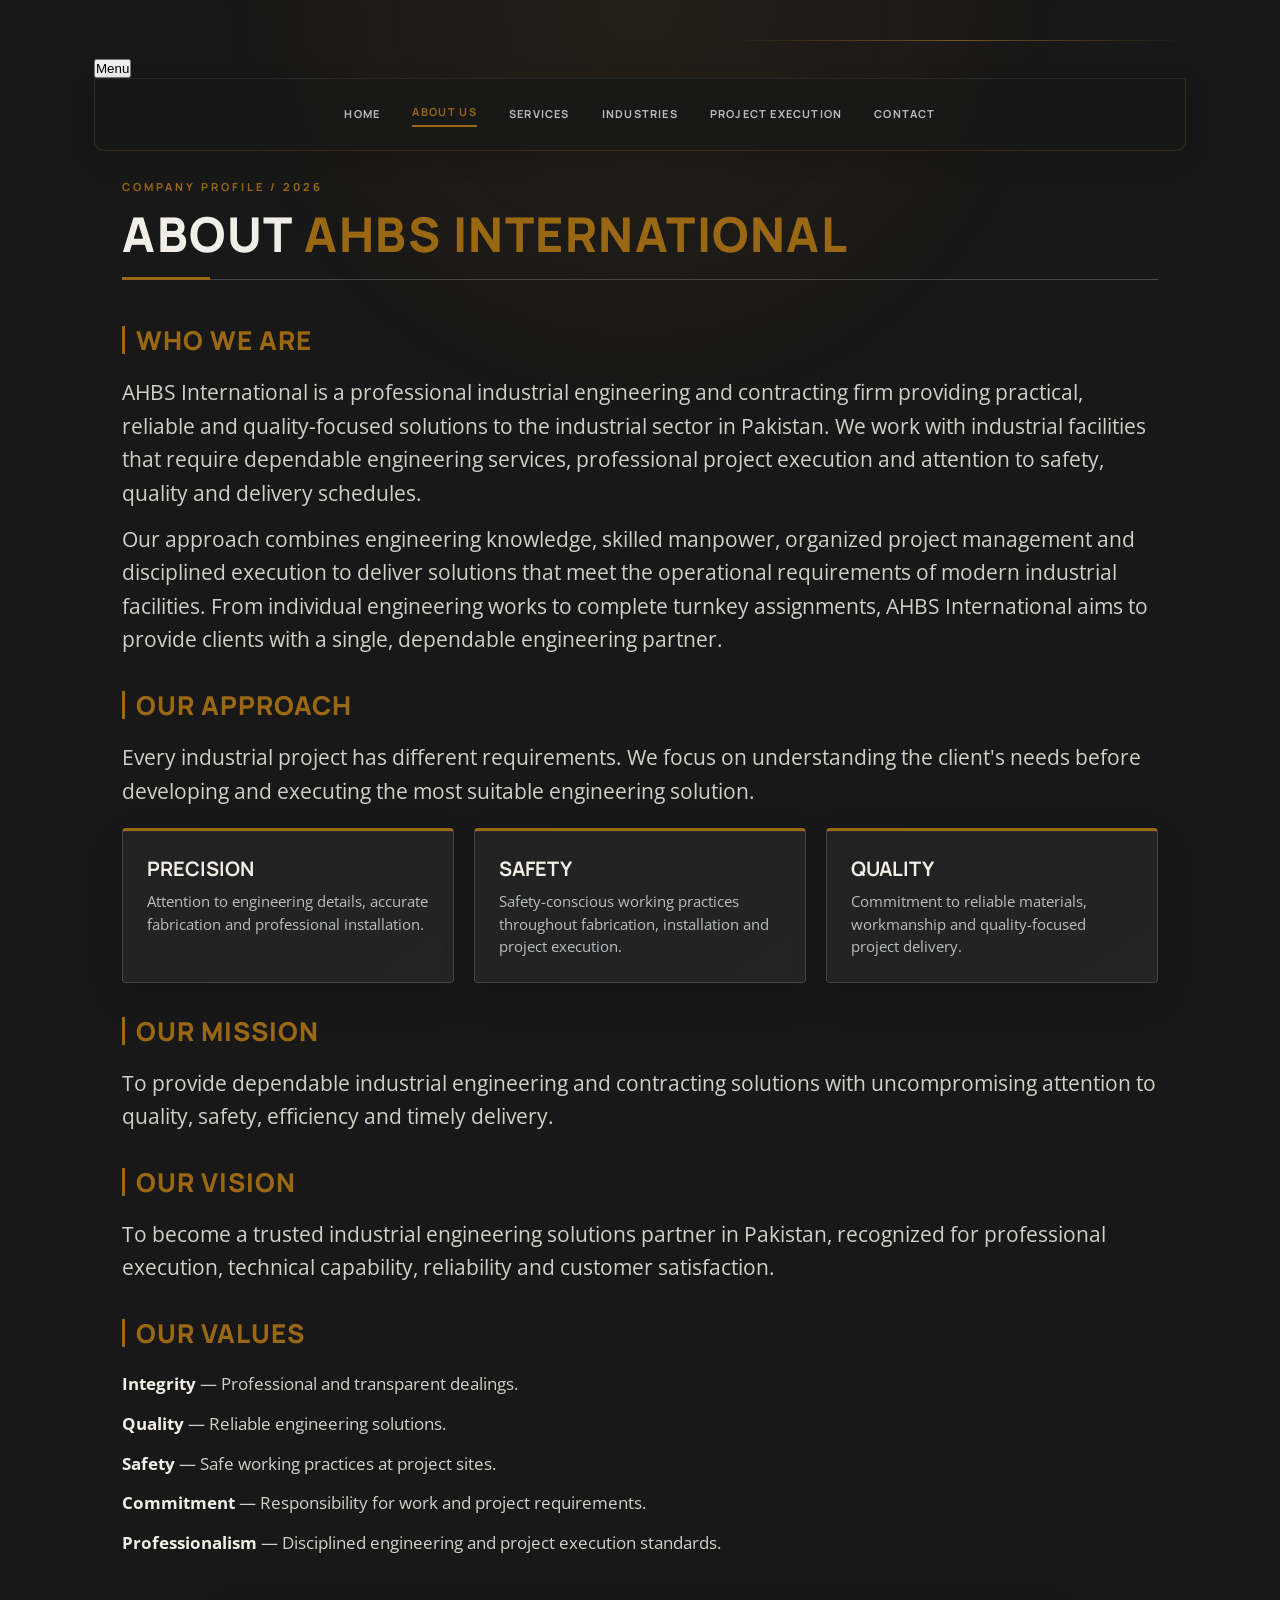
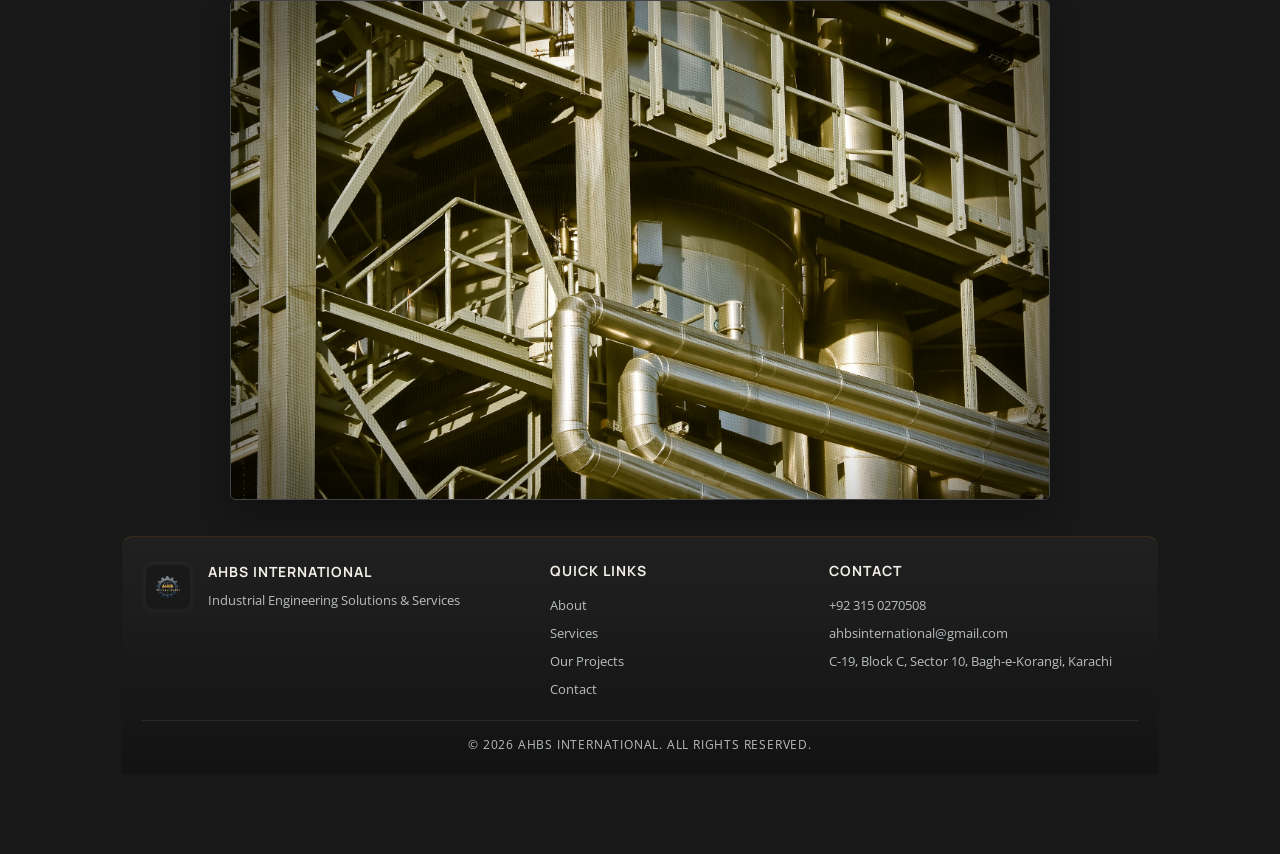
<file: page2.html>
<!DOCTYPE html>
<html lang="en">
<head>
    <meta charset="UTF-8">
    <meta name="viewport" content="width=device-width, initial-scale=1.0">
    <title>ABOUT AHBS INTERNATIONAL</title>
    <link rel="stylesheet" href="style.css">
    <!-- Google Fonts -->
    <link href="https://fonts.googleapis.com/css2?family=Manrope:wght@400;500;600;700;800&family=Montserrat:wght@400;600;700;800&family=Open+Sans:wght@400;600&display=swap" rel="stylesheet">
</head>
<body class="page-two">

    <div class="container">

        <div class="nav-shell">
            <button class="nav-toggle" type="button" aria-expanded="false" aria-controls="primary-navigation" aria-label="Toggle navigation">
                <span class="nav-toggle__label">Menu</span>
                <span class="nav-toggle__bars" aria-hidden="true"><span></span><span></span><span></span></span>
            </button>
            <nav class="page-navigation" id="primary-navigation" aria-label="Main navigation">
                <a href="index.html">HOME</a>
                <a href="page2.html" aria-current="page">ABOUT US</a>
                <a href="page3.html">SERVICES</a>
                <a href="page5.html">INDUSTRIES</a>
                <a href="page6.html">PROJECT EXECUTION</a>
                <a href="page7.html">CONTACT</a>
            </nav>
        </div>
        
        <!-- Main Page Title -->
        <header class="about-heading">
            <p class="title-kicker">COMPANY PROFILE / 2026</p>
            <h1 class="main-page-title">ABOUT <span>AHBS INTERNATIONAL</span></h1>
        </header>

        <!-- Who We Are -->
        <section class="content-block">
            <h2 class="sub-heading">WHO WE ARE</h2>
            <p class="text-paragraph">
                AHBS International is a professional industrial engineering and contracting firm providing practical, reliable and quality-focused solutions to the industrial sector in Pakistan. We work with industrial facilities that require dependable engineering services, professional project execution and attention to safety, quality and delivery schedules.
            </p>
            <p class="text-paragraph">
                Our approach combines engineering knowledge, skilled manpower, organized project management and disciplined execution to deliver solutions that meet the operational requirements of modern industrial facilities. From individual engineering works to complete turnkey assignments, AHBS International aims to provide clients with a single, dependable engineering partner.
            </p>
        </section>

        <!-- Our Approach -->
        <section class="content-block">
            <h2 class="sub-heading">OUR APPROACH</h2>
            <p class="text-paragraph">
                Every industrial project has different requirements. We focus on understanding the client's needs before developing and executing the most suitable engineering solution.
            </p>

            <!-- 3 Columns Box (Precision, Safety, Quality) -->
            <div class="features-grid">
                <div class="feature-card">
                    <h3>PRECISION</h3>
                    <p>Attention to engineering details, accurate fabrication and professional installation.</p>
                </div>
                <div class="feature-card">
                    <h3>SAFETY</h3>
                    <p>Safety-conscious working practices throughout fabrication, installation and project execution.</p>
                </div>
                <div class="feature-card">
                    <h3>QUALITY</h3>
                    <p>Commitment to reliable materials, workmanship and quality-focused project delivery.</p>
                </div>
            </div>
        </section>

        <!-- Our Mission -->
        <section class="content-block">
            <h2 class="sub-heading">OUR MISSION</h2>
            <p class="text-paragraph">
                To provide dependable industrial engineering and contracting solutions with uncompromising attention to quality, safety, efficiency and timely delivery.
            </p>
        </section>

        <!-- Our Vision -->
        <section class="content-block">
            <h2 class="sub-heading">OUR VISION</h2>
            <p class="text-paragraph">
                To become a trusted industrial engineering solutions partner in Pakistan, recognized for professional execution, technical capability, reliability and customer satisfaction.
            </p>
        </section>

        <!-- Our Values -->
        <section class="content-block">
            <h2 class="sub-heading">OUR VALUES</h2>
            <ul class="values-list">
                <li><strong>Integrity</strong> — Professional and transparent dealings.</li>
                <li><strong>Quality</strong> — Reliable engineering solutions.</li>
                <li><strong>Safety</strong> — Safe working practices at project sites.</li>
                <li><strong>Commitment</strong> — Responsibility for work and project requirements.</li>
                <li><strong>Professionalism</strong> — Disciplined engineering and project execution standards.</li>
            </ul>
        </section>

        <!-- Image Section -->
        <div class="image-container">
        <img src="factory.jpg" alt="Industrial Engineering Solutions" class="industrial-img" loading="lazy" decoding="async">
        </div>

        <footer class="site-footer">
            <div class="site-footer__top">
                <div class="site-footer__brand">
                    <img src="AHBS-Logo.png" alt="AHBS International logo" class="footer-logo">
                    <div>
                        <h3>AHBS INTERNATIONAL</h3>
                        <p>Industrial Engineering Solutions & Services</p>
                    </div>
                </div>
                <div class="site-footer__links">
                    <h4>Quick Links</h4>
                    <a href="index.html#about">About</a>
                    <a href="page3.html">Services</a>
                    <a href="index.html#projects">Our Projects</a>
                    <a href="page7.html">Contact</a>
                </div>
                <div class="site-footer__contact">
                    <h4>Contact</h4>
                    <a href="https://wa.me/923150270508">+92 315 0270508</a>
                    <a href="mailto:ahbsinternational@gmail.com">ahbsinternational@gmail.com</a>
                    <a href="https://www.google.com/maps/dir/?api=1&destination=C-19%2C%20Block%20C%2C%20Sector%2010%2C%20Bagh-e-Korangi%2C%20Karachi">C-19, Block C, Sector 10, Bagh-e-Korangi, Karachi</a>
                </div>
            </div>
            <div class="site-footer__bottom">© 2026 AHBS International. All rights reserved.</div>
        </footer>

    </div>

    <script>
        const pageNavigation = document.querySelector('.page-navigation');
        const navLinks = Array.from(document.querySelectorAll('.page-navigation a'));

        const setActiveNav = (activeLink) => {
            navLinks.forEach((link) => {
                const isActive = link === activeLink;
                link.classList.toggle('active', isActive);
                if (isActive) {
                    link.setAttribute('aria-current', 'page');
                } else {
                    link.removeAttribute('aria-current');
                }
            });
        };

        const activePageLink = navLinks.find((link) => link.getAttribute('aria-current') === 'page') || navLinks[0];
        if (activePageLink) {
            setActiveNav(activePageLink);
        }

        window.addEventListener('scroll', () => {
            pageNavigation.classList.toggle('is-scrolled', window.scrollY > 24);
            if (activePageLink) {
                setActiveNav(activePageLink);
            }
        }, { passive: true });
    </script>
    <script src="app.js"></script>
</body>
</html>
</file>
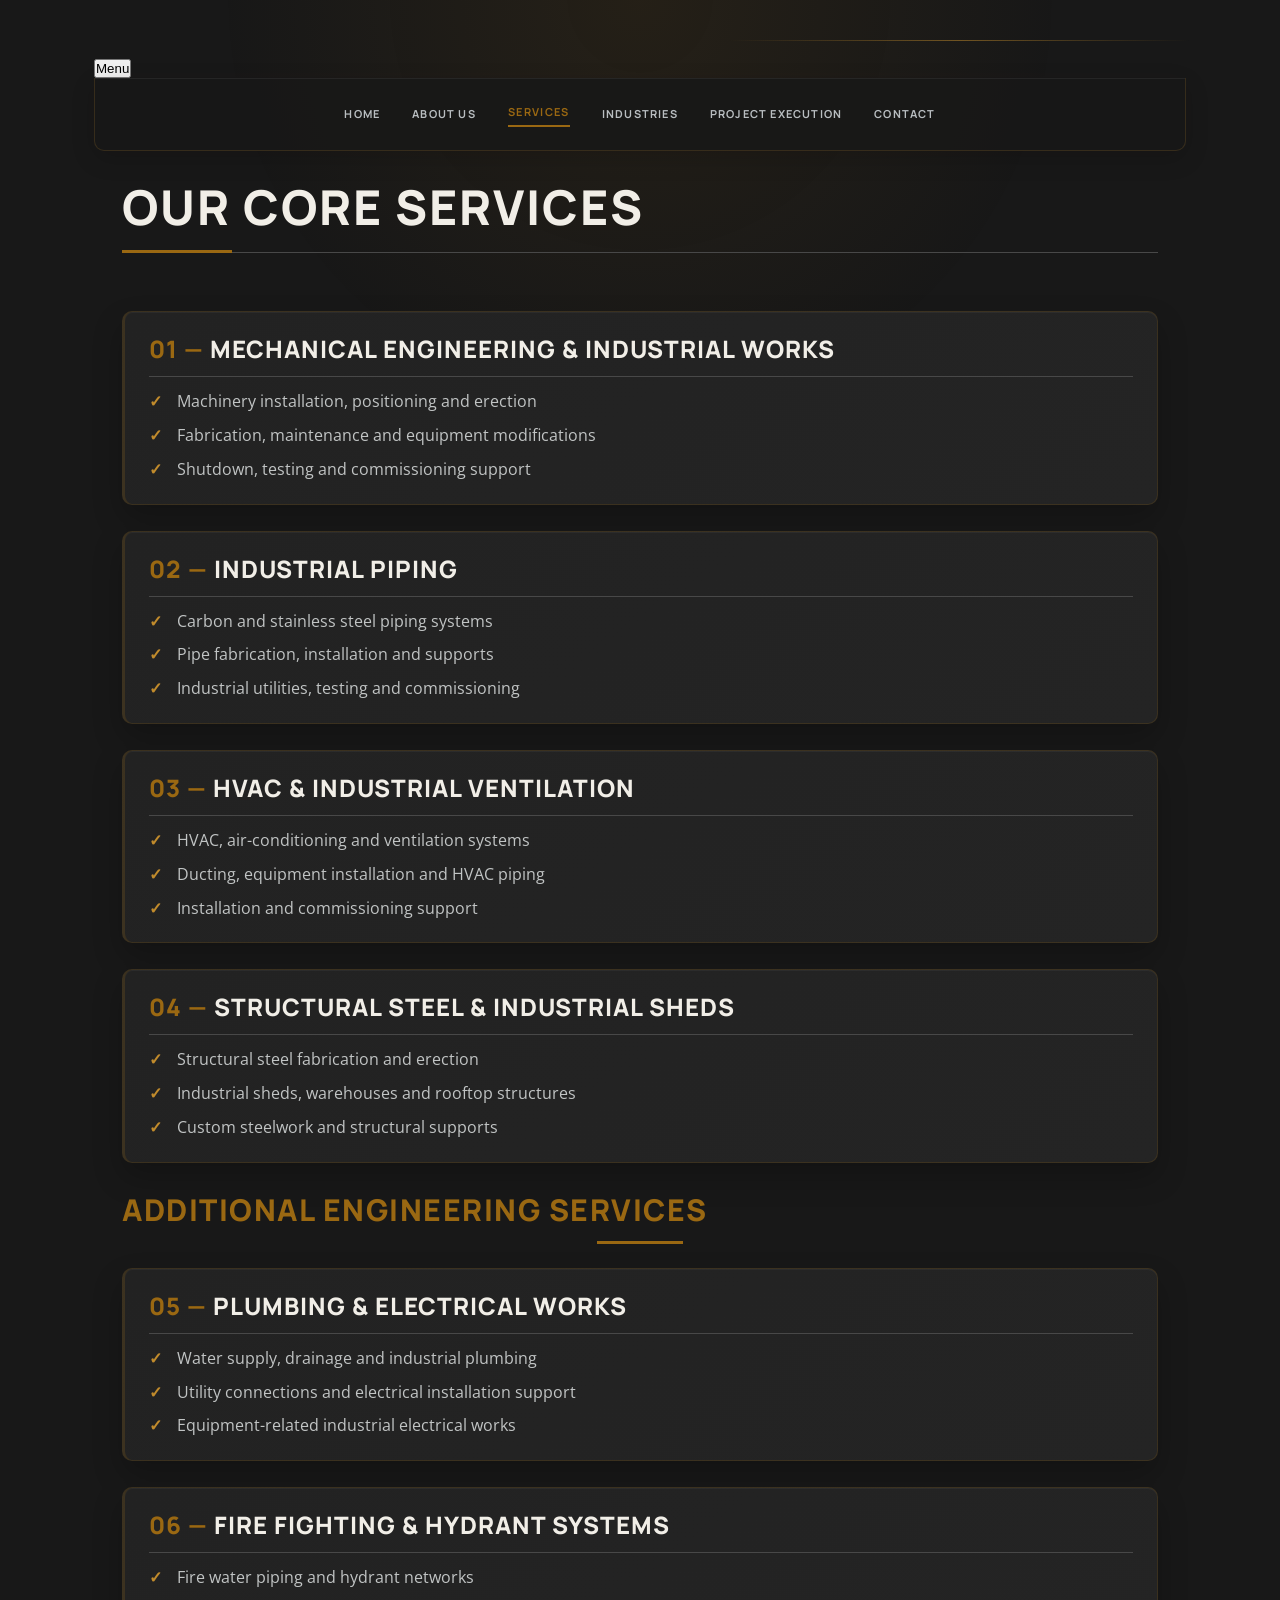
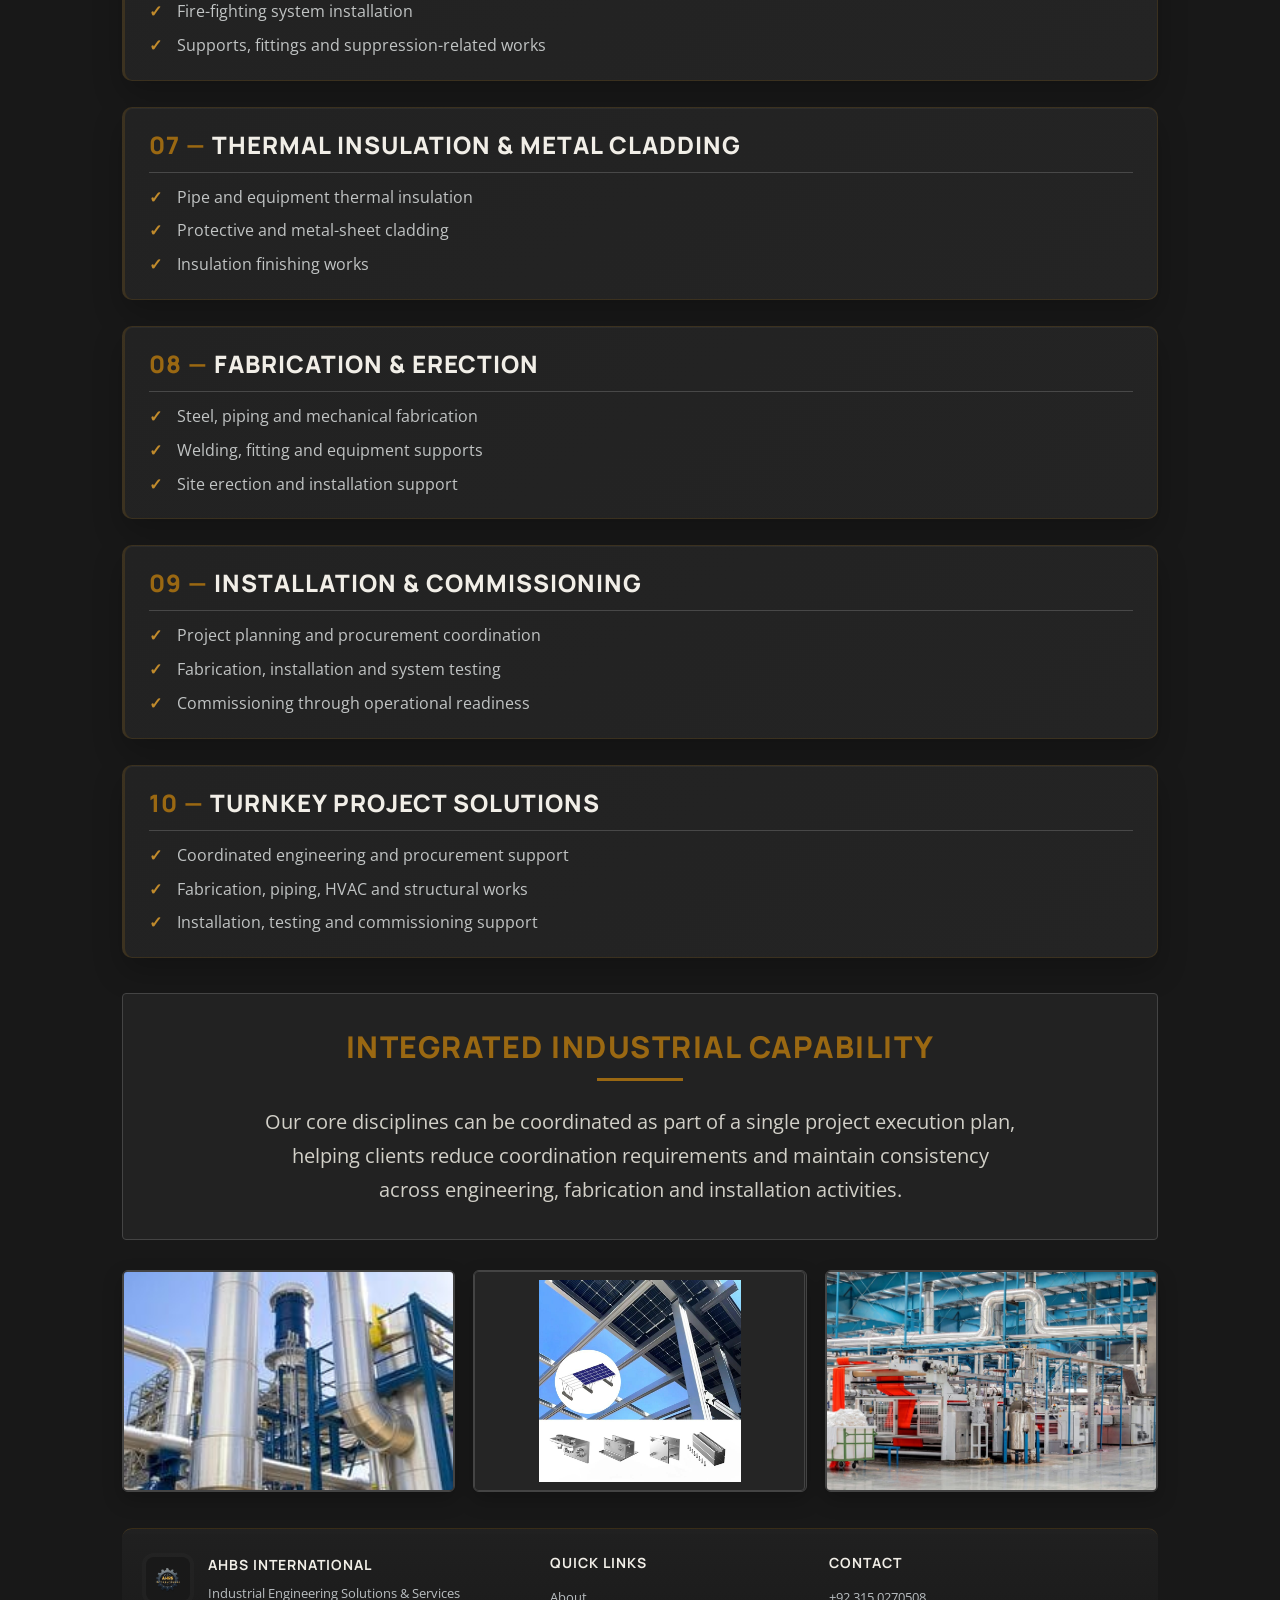
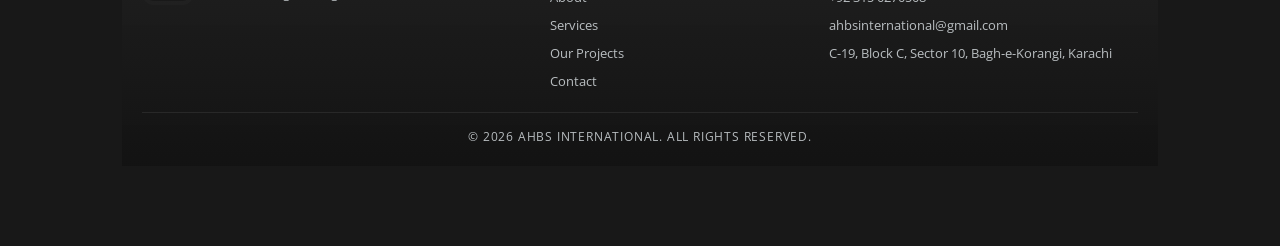
<file: page3.html>
<!DOCTYPE html>
<html lang="en">
<head>
    <meta charset="UTF-8">
    <meta name="viewport" content="width=device-width, initial-scale=1.0">
    <title>OUR CORE SERVICES | AHBS INTERNATIONAL</title>
    <link rel="stylesheet" href="style.css">
    <!-- Google Fonts -->
    <link href="https://fonts.googleapis.com/css2?family=Manrope:wght@400;500;600;700;800&family=Montserrat:wght@400;600;700;800&family=Open+Sans:wght@400;600&display=swap" rel="stylesheet">
</head>
<body class="page-three">

    <div class="container">
        <div class="nav-shell">
            <button class="nav-toggle" type="button" aria-expanded="false" aria-controls="primary-navigation" aria-label="Toggle navigation">
                <span class="nav-toggle__label">Menu</span>
                <span class="nav-toggle__bars" aria-hidden="true"><span></span><span></span><span></span></span>
            </button>
            <nav class="page-navigation" id="primary-navigation" aria-label="Main navigation">
                <a href="index.html">HOME</a>
                <a href="page2.html">ABOUT US</a>
                <a href="page3.html" aria-current="page">SERVICES</a>
                <a href="page5.html">INDUSTRIES</a>
                <a href="page6.html">PROJECT EXECUTION</a>
                <a href="page7.html">CONTACT</a>
            </nav>
        </div>
        
        <!-- Page Title -->
        <h1 class="main-page-title">OUR CORE SERVICES</h1>

        <!-- Services List -->
        <section class="services-list">
            
            <!-- Service 01 -->
            <div class="service-item">
                <h2 class="service-title"><span class="service-number">01 —</span> MECHANICAL ENGINEERING & INDUSTRIAL WORKS</h2>
                <ul class="service-desc"><li>Machinery installation, positioning and erection</li><li>Fabrication, maintenance and equipment modifications</li><li>Shutdown, testing and commissioning support</li></ul>
            </div>

            <!-- Service 02 -->
            <div class="service-item">
                <h2 class="service-title"><span class="service-number">02 —</span> INDUSTRIAL PIPING</h2>
                <ul class="service-desc"><li>Carbon and stainless steel piping systems</li><li>Pipe fabrication, installation and supports</li><li>Industrial utilities, testing and commissioning</li></ul>
            </div>

            <!-- Service 03 -->
            <div class="service-item">
                <h2 class="service-title"><span class="service-number">03 —</span> HVAC & INDUSTRIAL VENTILATION</h2>
                <ul class="service-desc"><li>HVAC, air-conditioning and ventilation systems</li><li>Ducting, equipment installation and HVAC piping</li><li>Installation and commissioning support</li></ul>
            </div>

            <!-- Service 04 -->
            <div class="service-item">
                <h2 class="service-title"><span class="service-number">04 —</span> STRUCTURAL STEEL & INDUSTRIAL SHEDS</h2>
                <ul class="service-desc"><li>Structural steel fabrication and erection</li><li>Industrial sheds, warehouses and rooftop structures</li><li>Custom steelwork and structural supports</li></ul>
            </div>

            <h2 class="capability-title additional-services-heading">ADDITIONAL ENGINEERING SERVICES</h2>

            <!-- Service 05 -->
            <div class="service-item">
                <h2 class="service-title"><span class="service-number">05 —</span> PLUMBING & ELECTRICAL WORKS</h2>
                <ul class="service-desc"><li>Water supply, drainage and industrial plumbing</li><li>Utility connections and electrical installation support</li><li>Equipment-related industrial electrical works</li></ul>
            </div>

            <!-- Service 06 -->
            <div class="service-item">
                <h2 class="service-title"><span class="service-number">06 —</span> FIRE FIGHTING & HYDRANT SYSTEMS</h2>
                <ul class="service-desc"><li>Fire water piping and hydrant networks</li><li>Fire-fighting system installation</li><li>Supports, fittings and suppression-related works</li></ul>
            </div>

            <!-- Service 07 -->
            <div class="service-item">
                <h2 class="service-title"><span class="service-number">07 —</span> THERMAL INSULATION & METAL CLADDING</h2>
                <ul class="service-desc"><li>Pipe and equipment thermal insulation</li><li>Protective and metal-sheet cladding</li><li>Insulation finishing works</li></ul>
            </div>

            <!-- Service 08 -->
            <div class="service-item">
                <h2 class="service-title"><span class="service-number">08 —</span> FABRICATION & ERECTION</h2>
                <ul class="service-desc"><li>Steel, piping and mechanical fabrication</li><li>Welding, fitting and equipment supports</li><li>Site erection and installation support</li></ul>
            </div>

            <!-- Service 09 -->
            <div class="service-item">
                <h2 class="service-title"><span class="service-number">09 —</span> INSTALLATION & COMMISSIONING</h2>
                <ul class="service-desc"><li>Project planning and procurement coordination</li><li>Fabrication, installation and system testing</li><li>Commissioning through operational readiness</li></ul>
            </div>

            <!-- Service 10 -->
            <div class="service-item">
                <h2 class="service-title"><span class="service-number">10 —</span> TURNKEY PROJECT SOLUTIONS</h2>
                <ul class="service-desc"><li>Coordinated engineering and procurement support</li><li>Fabrication, piping, HVAC and structural works</li><li>Installation, testing and commissioning support</li></ul>
            </div>

        </section>

        <!-- Integrated Industrial Capability Section -->
        <section class="capability-section">
            <h2 class="capability-title">INTEGRATED INDUSTRIAL CAPABILITY</h2>
            <p class="capability-desc">
                Our core disciplines can be coordinated as part of a single project execution plan, helping clients reduce coordination requirements and maintain consistency across engineering, fabrication and installation activities.
            </p>
        </section>

        <!-- Services Image Gallery -->
        <div class="services-image-gallery">
            <div class="image-container">
                <img src="image-3.jpeg" alt="Industrial Engineering Services" class="industrial-img" loading="lazy" decoding="async">
            </div>

            <div class="image-container">
                <img src="image-4.jpeg" alt="Structural and installation engineering services" class="industrial-img industrial-img-contain" loading="lazy" decoding="async">
            </div>

            <div class="image-container">
                <img src="page3.4.jpg" alt="Industrial fabrication and engineering services" class="industrial-img" loading="lazy" decoding="async">
            </div>
        </div>

        <footer class="site-footer">
            <div class="site-footer__top">
                <div class="site-footer__brand">
                    <img src="AHBS-Logo.png" alt="AHBS International logo" class="footer-logo">
                    <div>
                        <h3>AHBS INTERNATIONAL</h3>
                        <p>Industrial Engineering Solutions & Services</p>
                    </div>
                </div>
                <div class="site-footer__links">
                    <h4>Quick Links</h4>
                    <a href="index.html#about">About</a>
                    <a href="page3.html">Services</a>
                    <a href="index.html#projects">Our Projects</a>
                    <a href="page7.html">Contact</a>
                </div>
                <div class="site-footer__contact">
                    <h4>Contact</h4>
                    <a href="https://wa.me/923150270508">+92 315 0270508</a>
                    <a href="mailto:ahbsinternational@gmail.com">ahbsinternational@gmail.com</a>
                    <a href="https://www.google.com/maps/dir/?api=1&destination=C-19%2C%20Block%20C%2C%20Sector%2010%2C%20Bagh-e-Korangi%2C%20Karachi">C-19, Block C, Sector 10, Bagh-e-Korangi, Karachi</a>
                </div>
            </div>
            <div class="site-footer__bottom">© 2026 AHBS International. All rights reserved.</div>
        </footer>

    </div>

    <script>
        const pageNavigation = document.querySelector('.page-navigation');
        const navLinks = Array.from(document.querySelectorAll('.page-navigation a'));

        const setActiveNav = (activeLink) => {
            navLinks.forEach((link) => {
                const isActive = link === activeLink;
                link.classList.toggle('active', isActive);
                if (isActive) {
                    link.setAttribute('aria-current', 'page');
                } else {
                    link.removeAttribute('aria-current');
                }
            });
        };

        const activePageLink = navLinks.find((link) => link.getAttribute('aria-current') === 'page') || navLinks[0];
        if (activePageLink) {
            setActiveNav(activePageLink);
        }

        window.addEventListener('scroll', () => {
            pageNavigation.classList.toggle('is-scrolled', window.scrollY > 24);
            if (activePageLink) {
                setActiveNav(activePageLink);
            }
        }, { passive: true });
    </script>
    <script src="app.js"></script>
</body>
</html>
</file>
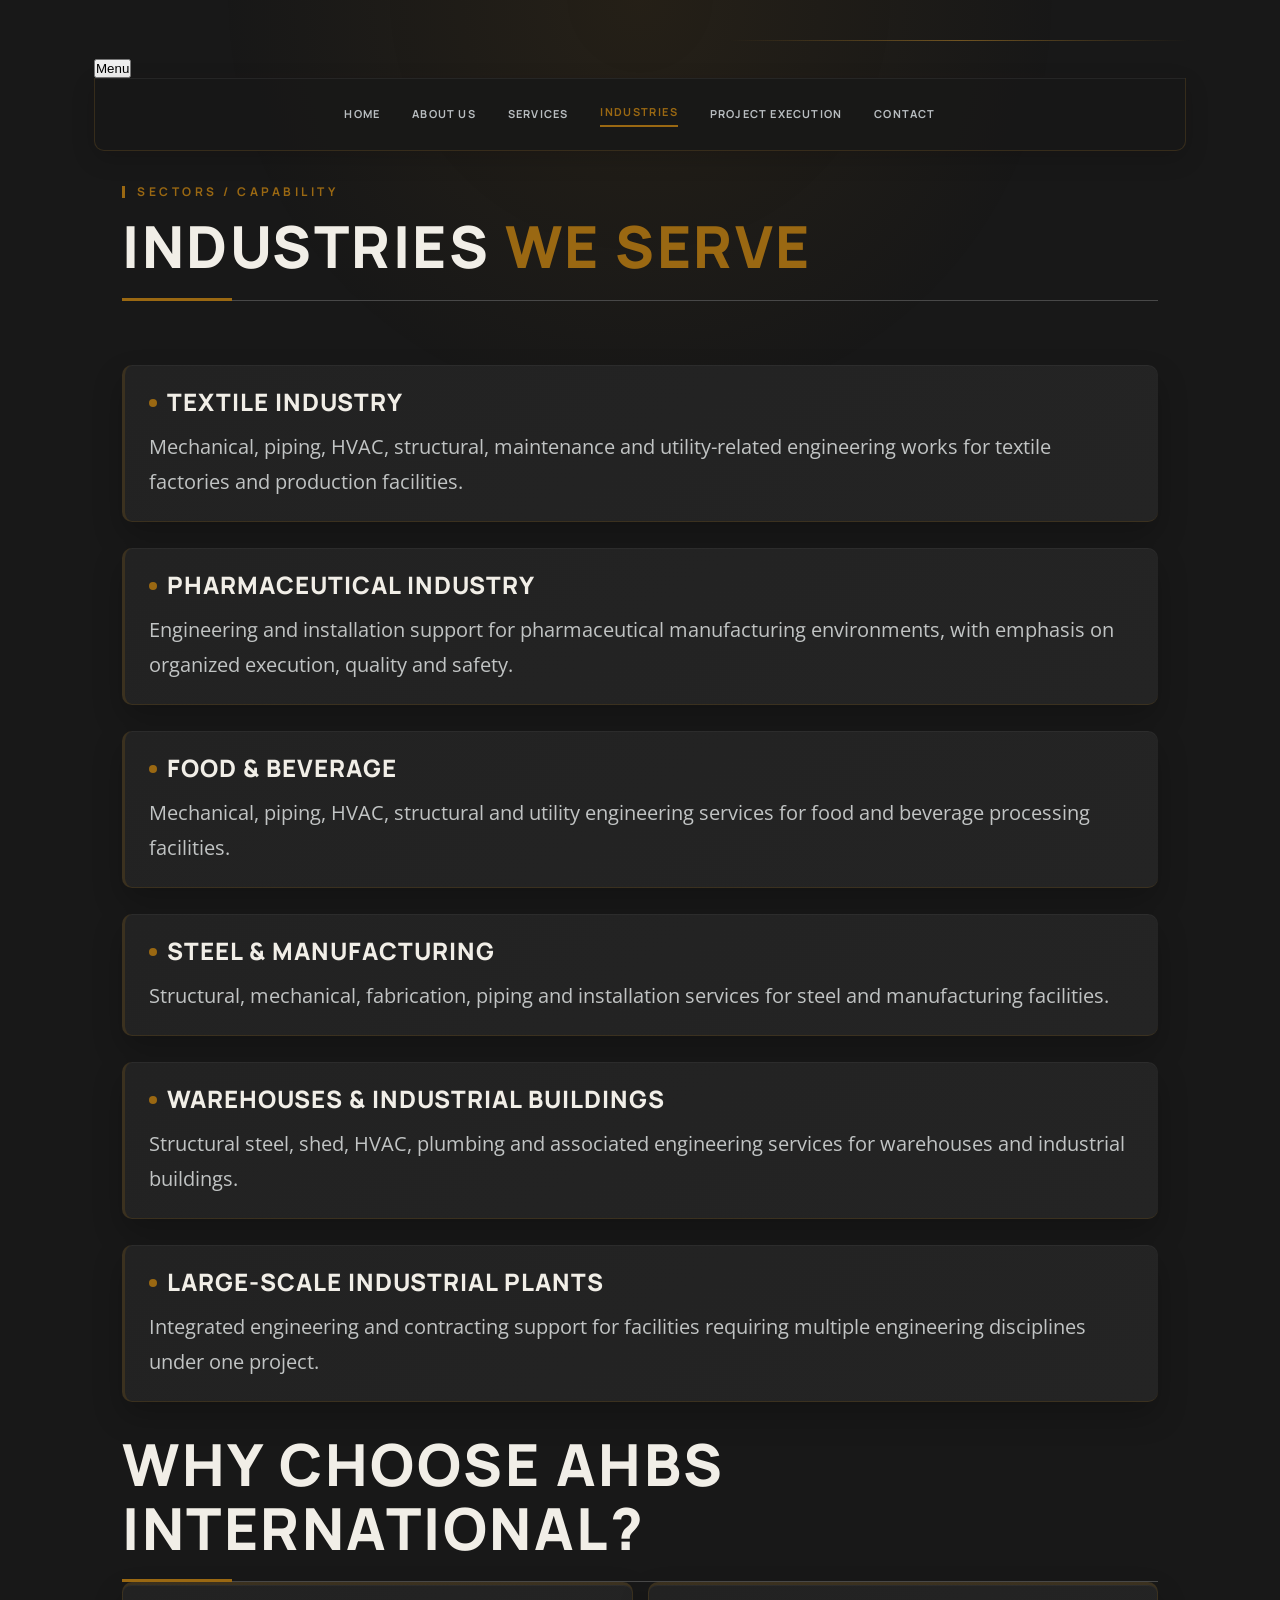
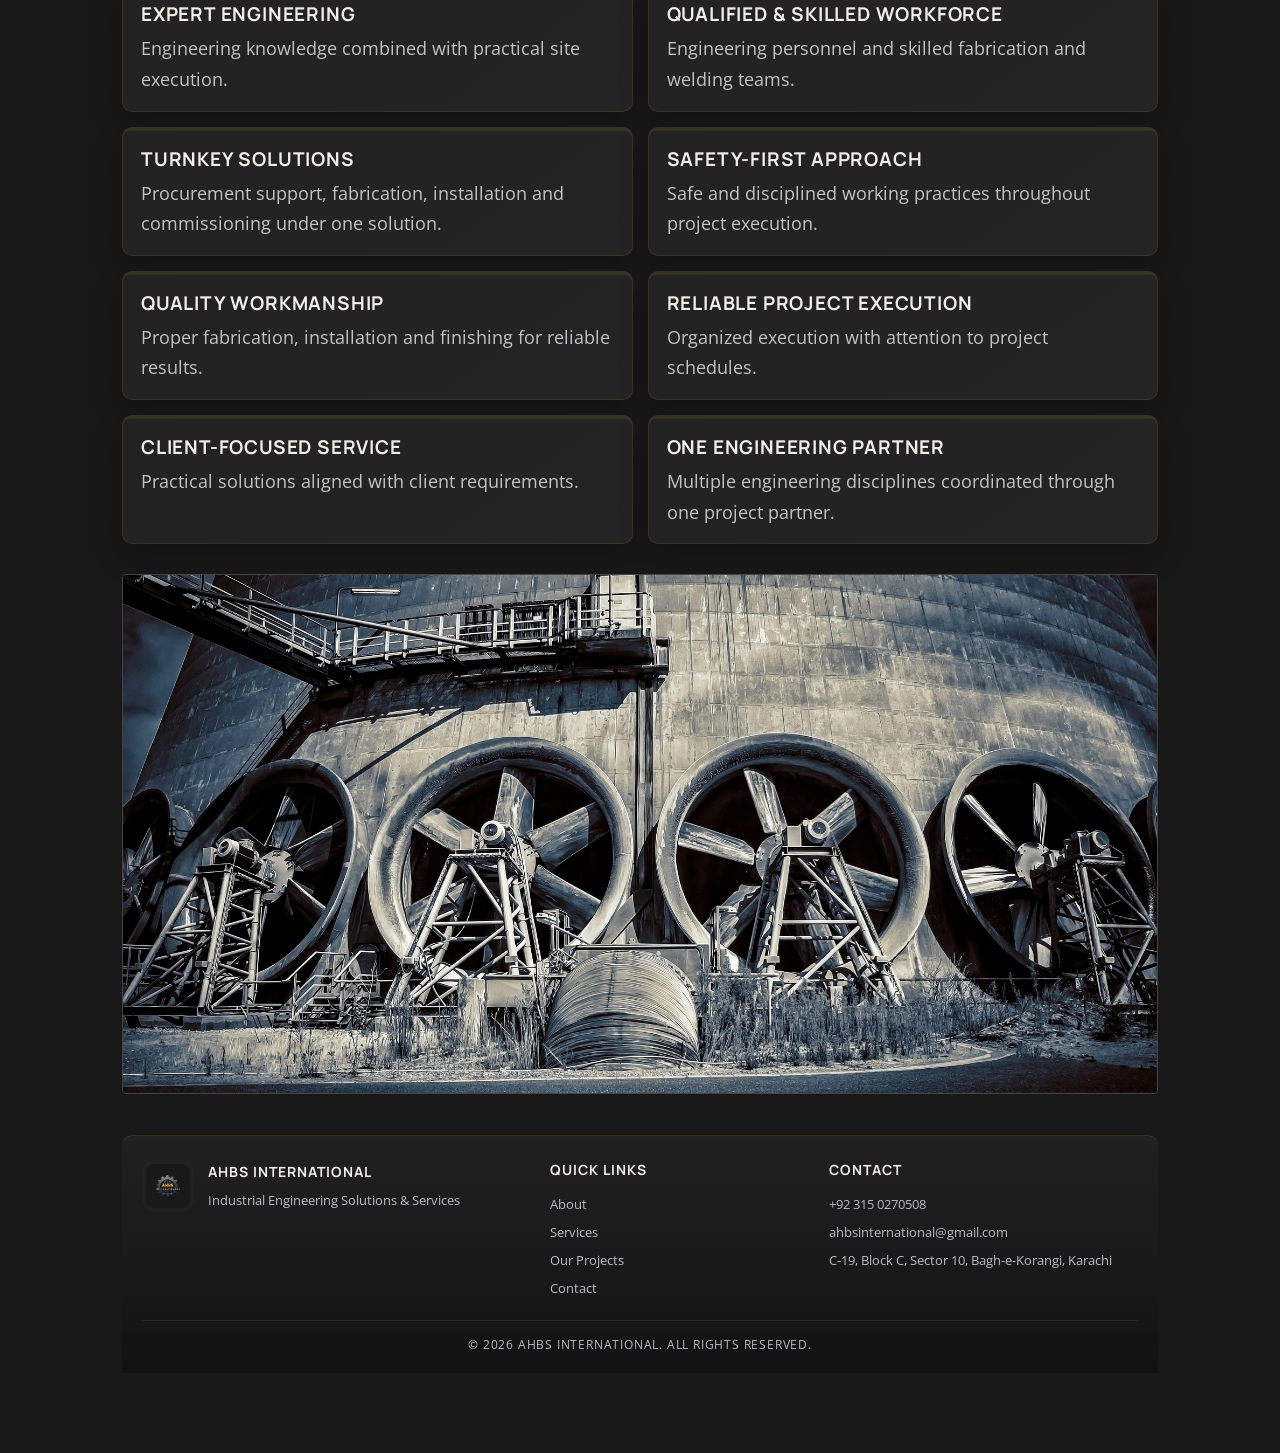
<file: page5.html>
<!DOCTYPE html>
<html lang="en">
<head>
    <meta charset="UTF-8">
    <meta name="viewport" content="width=device-width, initial-scale=1.0">
    <title>INDUSTRIES WE SERVE | AHBS INTERNATIONAL</title>
    <link rel="stylesheet" href="style.css">
    <!-- Google Fonts -->
    <link href="https://fonts.googleapis.com/css2?family=Manrope:wght@400;500;600;700;800&family=Montserrat:wght@400;600;700;800&family=Open+Sans:wght@400;600&display=swap" rel="stylesheet">
</head>
<body class="page-five">

    <div class="container">
        <div class="nav-shell">
            <button class="nav-toggle" type="button" aria-expanded="false" aria-controls="primary-navigation" aria-label="Toggle navigation">
                <span class="nav-toggle__label">Menu</span>
                <span class="nav-toggle__bars" aria-hidden="true"><span></span><span></span><span></span></span>
            </button>
            <nav class="page-navigation" id="primary-navigation" aria-label="Main navigation">
                <a href="index.html">HOME</a>
                <a href="page2.html">ABOUT US</a>
                <a href="page3.html">SERVICES</a>
                <a href="page5.html" aria-current="page">INDUSTRIES</a>
                <a href="page6.html">PROJECT EXECUTION</a>
                <a href="page7.html">CONTACT</a>
            </nav>
        </div>
        
        <!-- Page Section 1: Industries We Serve -->
        <header class="industries-heading">
            <p class="title-kicker">SECTORS / CAPABILITY</p>
            <h1 class="main-page-title">INDUSTRIES <span>WE SERVE</span></h1>
        </header>

        <section class="industries-list">
            
            <div class="industry-item">
                <h2 class="industry-title">TEXTILE INDUSTRY</h2>
                <p class="industry-desc">
                    Mechanical, piping, HVAC, structural, maintenance and utility-related engineering works for textile factories and production facilities.
                </p>
            </div>

            <div class="industry-item">
                <h2 class="industry-title">PHARMACEUTICAL INDUSTRY</h2>
                <p class="industry-desc">
                    Engineering and installation support for pharmaceutical manufacturing environments, with emphasis on organized execution, quality and safety.
                </p>
            </div>

            <div class="industry-item">
                <h2 class="industry-title">FOOD & BEVERAGE</h2>
                <p class="industry-desc">
                    Mechanical, piping, HVAC, structural and utility engineering services for food and beverage processing facilities.
                </p>
            </div>

            <div class="industry-item">
                <h2 class="industry-title">STEEL & MANUFACTURING</h2>
                <p class="industry-desc">
                    Structural, mechanical, fabrication, piping and installation services for steel and manufacturing facilities.
                </p>
            </div>

            <div class="industry-item">
                <h2 class="industry-title">WAREHOUSES & INDUSTRIAL BUILDINGS</h2>
                <p class="industry-desc">
                    Structural steel, shed, HVAC, plumbing and associated engineering services for warehouses and industrial buildings.
                </p>
            </div>

            <div class="industry-item">
                <h2 class="industry-title">LARGE-SCALE INDUSTRIAL PLANTS</h2>
                <p class="industry-desc">
                    Integrated engineering and contracting support for facilities requiring multiple engineering disciplines under one project.
                </p>
            </div>

        </section>

        <!-- Page Section 2: Why Choose Us Grid -->
        <section class="why-choose-section">
            <h2 class="main-page-title sub-section-title">WHY CHOOSE AHBS INTERNATIONAL?</h2>

            <div class="why-choose-grid">
                
                <div class="why-card">
                    <h3>EXPERT ENGINEERING</h3>
                    <p>Engineering knowledge combined with practical site execution.</p>
                </div>

                <div class="why-card">
                    <h3>QUALIFIED & SKILLED WORKFORCE</h3>
                    <p>Engineering personnel and skilled fabrication and welding teams.</p>
                </div>

                <div class="why-card">
                    <h3>TURNKEY SOLUTIONS</h3>
                    <p>Procurement support, fabrication, installation and commissioning under one solution.</p>
                </div>

                <div class="why-card">
                    <h3>SAFETY-FIRST APPROACH</h3>
                    <p>Safe and disciplined working practices throughout project execution.</p>
                </div>

                <div class="why-card">
                    <h3>QUALITY WORKMANSHIP</h3>
                    <p>Proper fabrication, installation and finishing for reliable results.</p>
                </div>

                <div class="why-card">
                    <h3>RELIABLE PROJECT EXECUTION</h3>
                    <p>Organized execution with attention to project schedules.</p>
                </div>

                <div class="why-card">
                    <h3>CLIENT-FOCUSED SERVICE</h3>
                    <p>Practical solutions aligned with client requirements.</p>
                </div>

                <div class="why-card">
                    <h3>ONE ENGINEERING PARTNER</h3>
                    <p>Multiple engineering disciplines coordinated through one project partner.</p>
                </div>

            </div>
        </section>

        <!-- Image Section -->
        <div class="image-container">
            <img src="tama66-fan-3645379_1920.jpg" alt="Industries We Serve" class="industrial-img" loading="lazy" decoding="async">
        </div>

        <footer class="site-footer">
            <div class="site-footer__top">
                <div class="site-footer__brand">
                    <img src="AHBS-Logo.png" alt="AHBS International logo" class="footer-logo">
                    <div>
                        <h3>AHBS INTERNATIONAL</h3>
                        <p>Industrial Engineering Solutions & Services</p>
                    </div>
                </div>
                <div class="site-footer__links">
                    <h4>Quick Links</h4>
                    <a href="index.html#about">About</a>
                    <a href="page3.html">Services</a>
                    <a href="index.html#projects">Our Projects</a>
                    <a href="page7.html">Contact</a>
                </div>
                <div class="site-footer__contact">
                    <h4>Contact</h4>
                    <a href="https://wa.me/923150270508">+92 315 0270508</a>
                    <a href="mailto:ahbsinternational@gmail.com">ahbsinternational@gmail.com</a>
                    <a href="https://www.google.com/maps/dir/?api=1&destination=C-19%2C%20Block%20C%2C%20Sector%2010%2C%20Bagh-e-Korangi%2C%20Karachi">C-19, Block C, Sector 10, Bagh-e-Korangi, Karachi</a>
                </div>
            </div>
            <div class="site-footer__bottom">© 2026 AHBS International. All rights reserved.</div>
        </footer>

    </div>

    <script>
        const pageNavigation = document.querySelector('.page-navigation');
        const navLinks = Array.from(document.querySelectorAll('.page-navigation a'));

        const setActiveNav = (activeLink) => {
            navLinks.forEach((link) => {
                const isActive = link === activeLink;
                link.classList.toggle('active', isActive);
                if (isActive) {
                    link.setAttribute('aria-current', 'page');
                } else {
                    link.removeAttribute('aria-current');
                }
            });
        };

        const activePageLink = navLinks.find((link) => link.getAttribute('aria-current') === 'page') || navLinks[0];
        if (activePageLink) {
            setActiveNav(activePageLink);
        }

        window.addEventListener('scroll', () => {
            pageNavigation.classList.toggle('is-scrolled', window.scrollY > 24);
            if (activePageLink) {
                setActiveNav(activePageLink);
            }
        }, { passive: true });
    </script>
    <script src="app.js"></script>
</body>
</html>
</file>
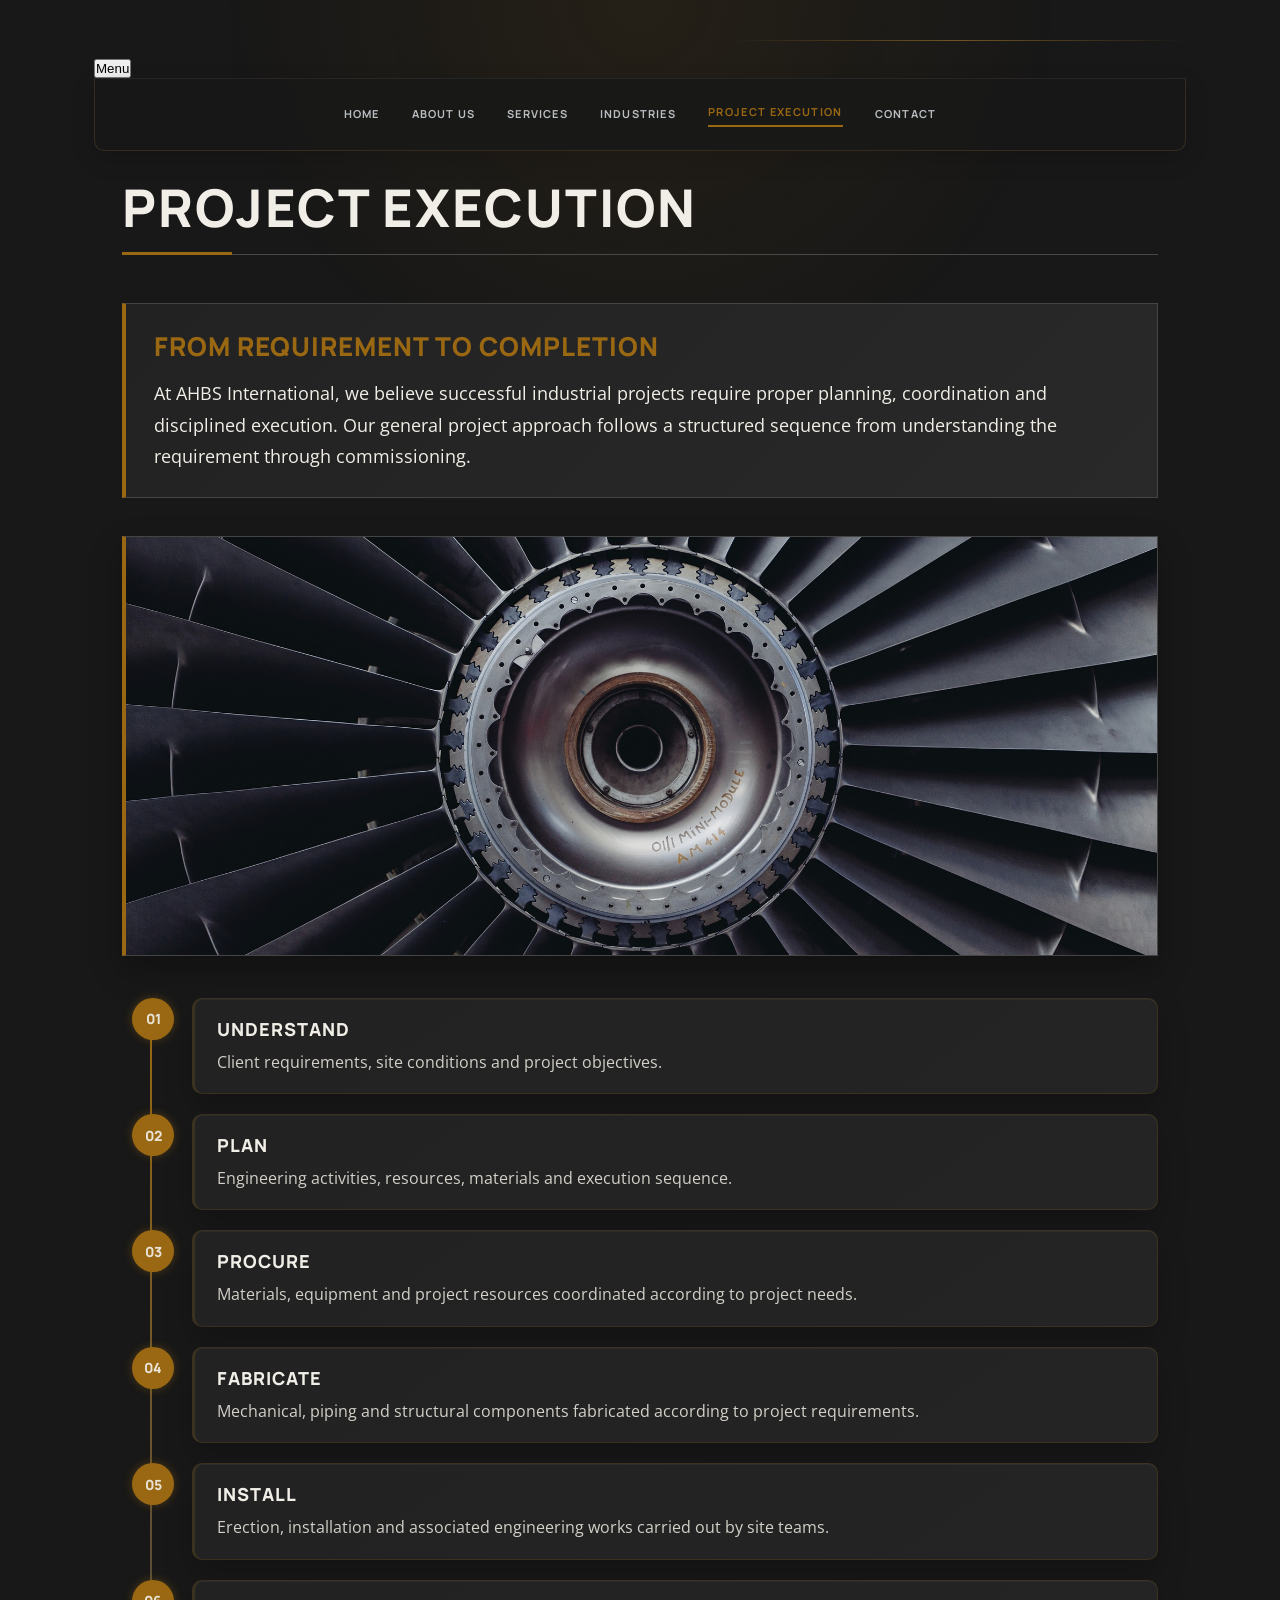
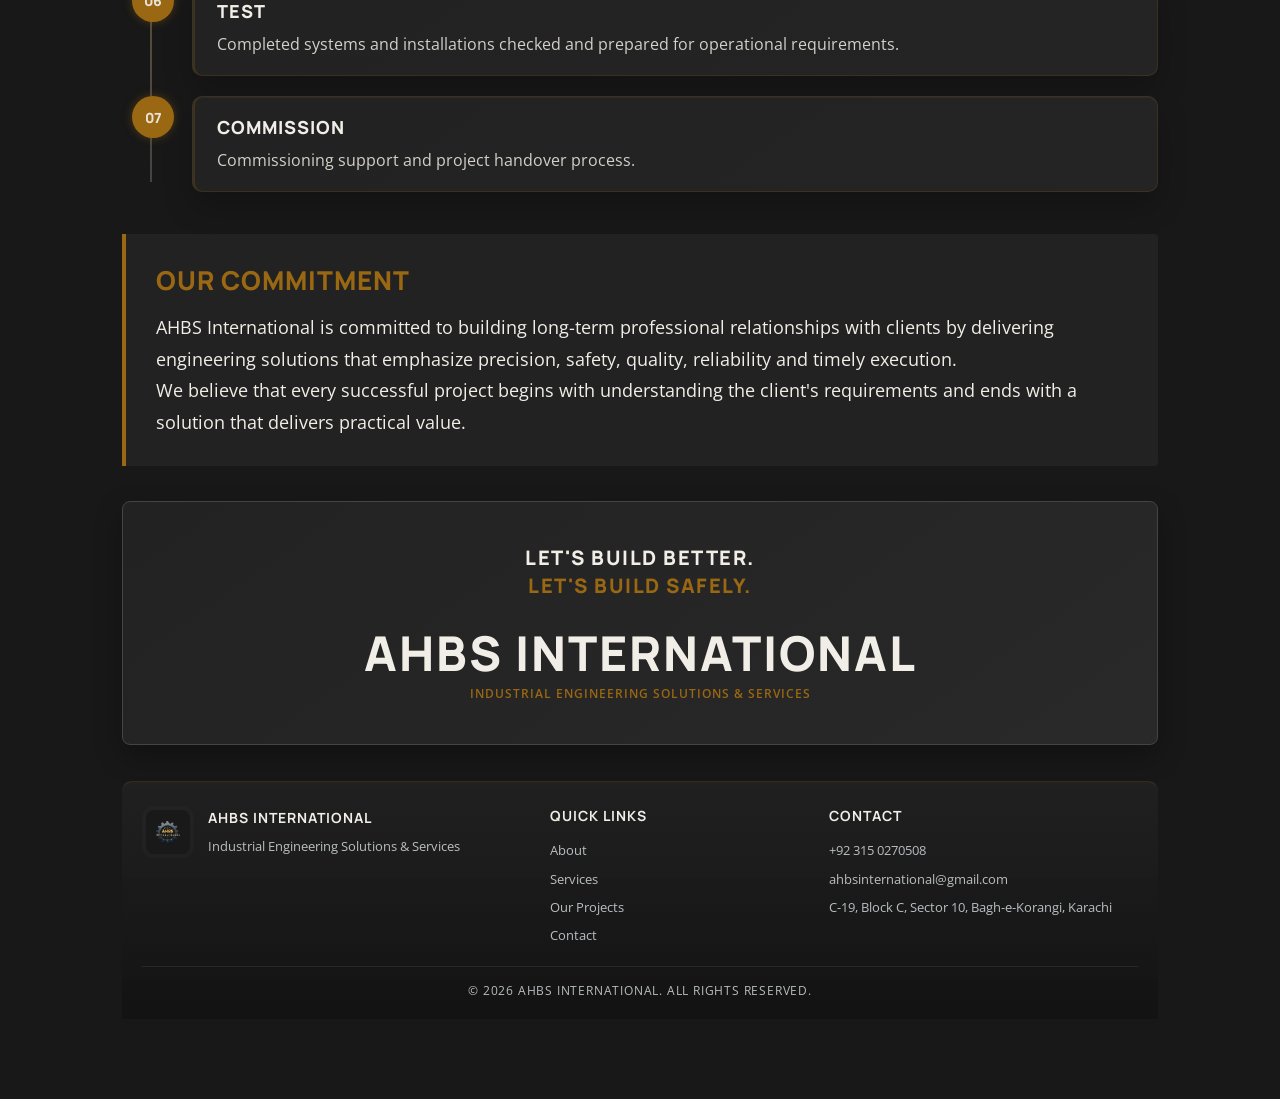
<file: page6.html>
<!DOCTYPE html>
<html lang="en">
<head>
    <meta charset="UTF-8">
    <meta name="viewport" content="width=device-width, initial-scale=1.0">
    <title>PROJECT EXECUTION | AHBS INTERNATIONAL</title>
    <link rel="stylesheet" href="style.css">
    <!-- Google Fonts -->
    <link href="https://fonts.googleapis.com/css2?family=Manrope:wght@400;500;600;700;800&family=Montserrat:wght@400;600;700;800&family=Open+Sans:wght@400;600&display=swap" rel="stylesheet">
</head>
<body class="page-six">

    <div class="container animate-fade-in">
        <div class="nav-shell">
            <button class="nav-toggle" type="button" aria-expanded="false" aria-controls="primary-navigation" aria-label="Toggle navigation">
                <span class="nav-toggle__label">Menu</span>
                <span class="nav-toggle__bars" aria-hidden="true"><span></span><span></span><span></span></span>
            </button>
            <nav class="page-navigation" id="primary-navigation" aria-label="Main navigation">
                <a href="index.html">HOME</a>
                <a href="page2.html">ABOUT US</a>
                <a href="page3.html">SERVICES</a>
                <a href="page5.html">INDUSTRIES</a>
                <a href="page6.html" aria-current="page">PROJECT EXECUTION</a>
                <a href="page7.html">CONTACT</a>
            </nav>
        </div>
        
        <!-- Main Section Title -->
        <h1 class="main-page-title">PROJECT EXECUTION</h1>

        <!-- Sub Title & Intro -->
        <section class="intro-block">
            <h2 class="sub-heading">FROM REQUIREMENT TO COMPLETION</h2>
            <p class="text-paragraph">
                At AHBS International, we believe successful industrial projects require proper planning, coordination and disciplined execution. Our general project approach follows a structured sequence from understanding the requirement through commissioning.
            </p>
        </section>

        <div class="execution-image-container">
            <img src="littlevisuals-jet-engine-371412_1920.jpg" alt="Industrial project execution and plant installation" class="execution-image" loading="lazy" decoding="async">
        </div>

        <!-- Animated Steps Timeline (01 to 07) -->
        <section class="execution-timeline">
            
            <div class="timeline-item">
                <div class="step-badge">01</div>
                <div class="step-content">
                    <h3>UNDERSTAND</h3>
                    <p>Client requirements, site conditions and project objectives.</p>
                </div>
            </div>

            <div class="timeline-item">
                <div class="step-badge">02</div>
                <div class="step-content">
                    <h3>PLAN</h3>
                    <p>Engineering activities, resources, materials and execution sequence.</p>
                </div>
            </div>

            <div class="timeline-item">
                <div class="step-badge">03</div>
                <div class="step-content">
                    <h3>PROCURE</h3>
                    <p>Materials, equipment and project resources coordinated according to project needs.</p>
                </div>
            </div>

            <div class="timeline-item">
                <div class="step-badge">04</div>
                <div class="step-content">
                    <h3>FABRICATE</h3>
                    <p>Mechanical, piping and structural components fabricated according to project requirements.</p>
                </div>
            </div>

            <div class="timeline-item">
                <div class="step-badge">05</div>
                <div class="step-content">
                    <h3>INSTALL</h3>
                    <p>Erection, installation and associated engineering works carried out by site teams.</p>
                </div>
            </div>

            <div class="timeline-item">
                <div class="step-badge">06</div>
                <div class="step-content">
                    <h3>TEST</h3>
                    <p>Completed systems and installations checked and prepared for operational requirements.</p>
                </div>
            </div>

            <div class="timeline-item">
                <div class="step-badge">07</div>
                <div class="step-content">
                    <h3>COMMISSION</h3>
                    <p>Commissioning support and project handover process.</p>
                </div>
            </div>

        </section>

        <!-- Our Commitment Section -->
        <section class="commitment-section">
            <h2 class="sub-heading">OUR COMMITMENT</h2>
            <p class="text-paragraph">
                AHBS International is committed to building long-term professional relationships with clients by delivering engineering solutions that emphasize precision, safety, quality, reliability and timely execution.
            </p>
            <p class="text-paragraph">
                We believe that every successful project begins with understanding the client's requirements and ends with a solution that delivers practical value.
            </p>
        </section>

        <!-- Call To Action & Closing Branding -->
        <div class="brand-closing-box">
            <div class="slogan-text">
                LET'S BUILD BETTER.<br>
                <span>LET'S BUILD SAFELY.</span>
            </div>
            <h2 class="brand-title">AHBS INTERNATIONAL</h2>
            <p class="brand-tagline">INDUSTRIAL ENGINEERING SOLUTIONS & SERVICES</p>
        </div>

        <footer class="site-footer">
            <div class="site-footer__top">
                <div class="site-footer__brand">
                    <img src="AHBS-Logo.png" alt="AHBS International logo" class="footer-logo">
                    <div>
                        <h3>AHBS INTERNATIONAL</h3>
                        <p>Industrial Engineering Solutions & Services</p>
                    </div>
                </div>
                <div class="site-footer__links">
                    <h4>Quick Links</h4>
                    <a href="index.html#about">About</a>
                    <a href="page3.html">Services</a>
                    <a href="index.html#projects">Our Projects</a>
                    <a href="page7.html">Contact</a>
                </div>
                <div class="site-footer__contact">
                    <h4>Contact</h4>
                    <a href="https://wa.me/923150270508">+92 315 0270508</a>
                    <a href="mailto:ahbsinternational@gmail.com">ahbsinternational@gmail.com</a>
                    <a href="https://www.google.com/maps/dir/?api=1&destination=C-19%2C%20Block%20C%2C%20Sector%2010%2C%20Bagh-e-Korangi%2C%20Karachi">C-19, Block C, Sector 10, Bagh-e-Korangi, Karachi</a>
                </div>
            </div>
            <div class="site-footer__bottom">© 2026 AHBS International. All rights reserved.</div>
        </footer>

    </div>

    <script>
        const pageNavigation = document.querySelector('.page-navigation');
        const navLinks = Array.from(document.querySelectorAll('.page-navigation a'));

        const setActiveNav = (activeLink) => {
            navLinks.forEach((link) => {
                const isActive = link === activeLink;
                link.classList.toggle('active', isActive);
                if (isActive) {
                    link.setAttribute('aria-current', 'page');
                } else {
                    link.removeAttribute('aria-current');
                }
            });
        };

        const activePageLink = navLinks.find((link) => link.getAttribute('aria-current') === 'page') || navLinks[0];
        if (activePageLink) {
            setActiveNav(activePageLink);
        }

        window.addEventListener('scroll', () => {
            pageNavigation.classList.toggle('is-scrolled', window.scrollY > 24);
            if (activePageLink) {
                setActiveNav(activePageLink);
            }
        }, { passive: true });
    </script>
    <script src="app.js"></script>
</body>
</html>
</file>
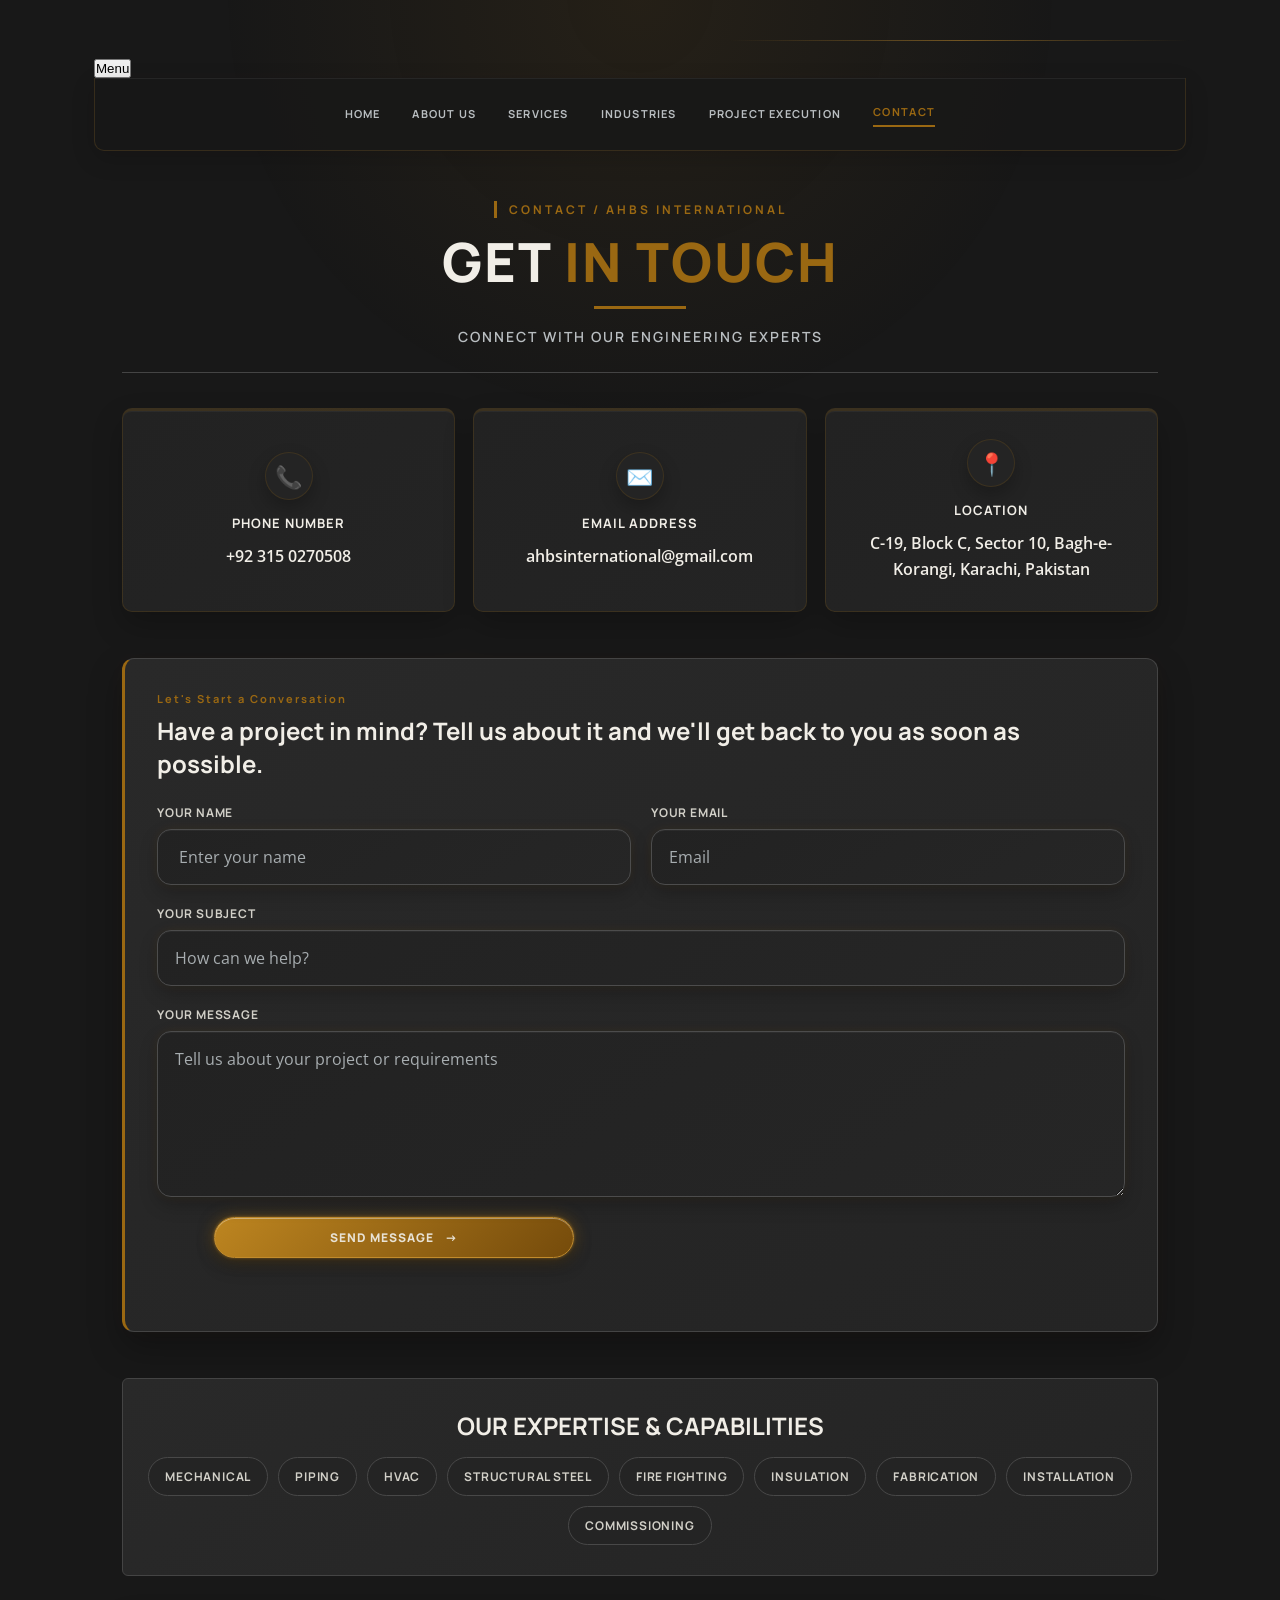
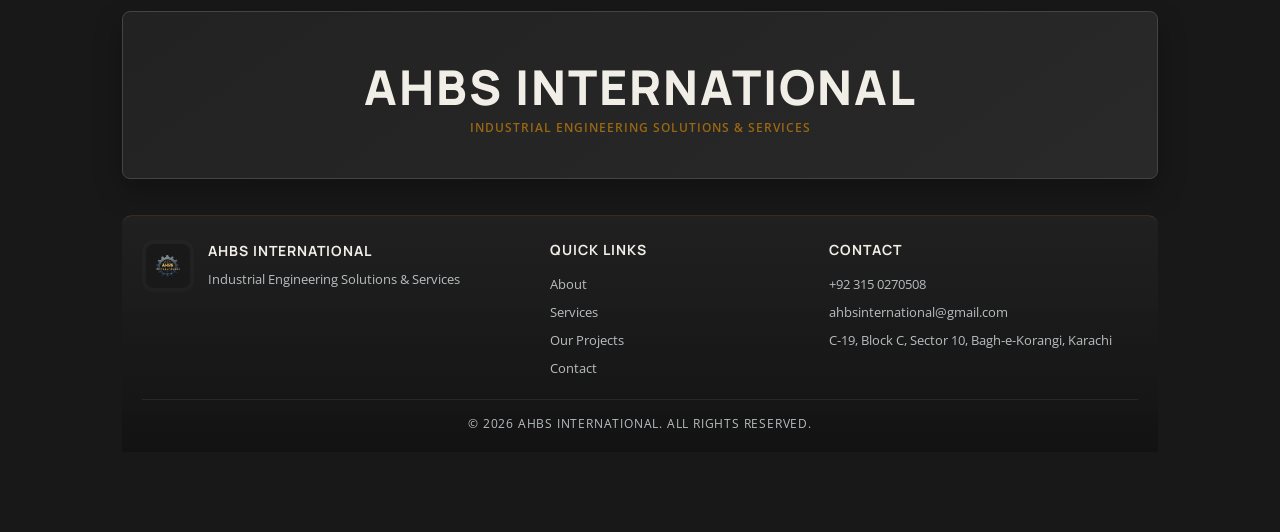
<file: page7.html>
<!DOCTYPE html>
<html lang="en">
<head>
    <meta charset="UTF-8">
    <meta name="viewport" content="width=device-width, initial-scale=1.0">
    <title>CONTACT US | AHBS INTERNATIONAL</title>
    <link rel="stylesheet" href="style.css">
    <!-- Google Fonts -->
    <link href="https://fonts.googleapis.com/css2?family=Manrope:wght@400;500;600;700;800&family=Montserrat:wght@400;600;700;800&family=Open+Sans:wght@400;600&display=swap" rel="stylesheet">
</head>
<body class="page-seven">

    <div class="container animate-fade-in">
        <div class="nav-shell">
            <button class="nav-toggle" type="button" aria-expanded="false" aria-controls="primary-navigation" aria-label="Toggle navigation">
                <span class="nav-toggle__label">Menu</span>
                <span class="nav-toggle__bars" aria-hidden="true"><span></span><span></span><span></span></span>
            </button>
            <nav class="page-navigation" id="primary-navigation" aria-label="Main navigation">
                <a href="index.html">HOME</a>
                <a href="page2.html">ABOUT US</a>
                <a href="page3.html">SERVICES</a>
                <a href="page5.html">INDUSTRIES</a>
                <a href="page6.html">PROJECT EXECUTION</a>
                <a href="page7.html" aria-current="page">CONTACT</a>
            </nav>
        </div>
        
        <!-- Header / Title -->
        <header class="header">
            <p class="title-kicker">CONTACT / AHBS INTERNATIONAL</p>
            <h1 class="main-page-title">GET <span>IN TOUCH</span></h1>
            <p class="tagline">CONNECT WITH OUR ENGINEERING EXPERTS</p>
        </header>

        <!-- Main Contact Information Cards -->
        <section class="contact-cards-container">
            
            <a href="https://wa.me/923150270508" class="contact-card" target="_blank" rel="noopener noreferrer" aria-label="Contact AHBS International on WhatsApp">
                <div class="card-icon">📞</div>
                <div class="card-info">
                    <h3>PHONE NUMBER</h3>
                    <p>+92 315 0270508</p>
                </div>
            </a>

            <a href="mailto:ahbsinternational@gmail.com" class="contact-card" target="_blank" rel="noopener noreferrer" aria-label="Email AHBS International">
                <div class="card-icon">✉️</div>
                <div class="card-info">
                    <h3>EMAIL ADDRESS</h3>
                    <p>ahbsinternational@gmail.com</p>
                </div>
            </a>

            <a href="https://www.google.com/maps/dir/?api=1&destination=C-19%2C%20Block%20C%2C%20Sector%2010%2C%20Bagh-e-Korangi%2C%20Karachi" class="contact-card" target="_blank" rel="noopener noreferrer" aria-label="Get directions to AHBS International">
                <div class="card-icon">📍</div>
                <div class="card-info">
                    <h3>LOCATION</h3>
                    <p>C-19, Block C, Sector 10, Bagh-e-Korangi, Karachi, Pakistan</p>
                </div>
            </a>

        </section>

        <!-- Contact Message Form -->
        <section class="contact-form-section" aria-labelledby="contact-form-heading">
            <div class="contact-form-heading">
                <p class="form-kicker">Let's Start a Conversation</p>
                <h2 id="contact-form-heading" class="sub-heading">Have a project in mind? Tell us about it and we'll get back to you as soon as possible.</h2>
            </div>

            <form class="contact-form" action="https://api.web3forms.com/submit" method="POST">
  <input type="hidden" name="access_key" value="41c2a06f-42a9-431a-a9a1-384c1116d898">
                <input type="hidden" name="_subject" value="New contact form message - AHBS International">
                <input type="hidden" name="_captcha" value="true">
                <input type="hidden" name="_template" value="table">
                <div class="form-field">
                    <label for="name">Your name</label>
                    <input type="text" id="name" name="name" autocomplete="name" placeholder=" Enter your name" required>
                </div>

                <div class="form-field">
                    <label for="email">Your email</label>
                    <input type="email" id="email" name="email" autocomplete="email" placeholder="Email" required>
                </div>

                <div class="form-field form-field-full">
                    <label for="subject">Your subject</label>
                    <input type="text" id="subject" name="subject" placeholder="How can we help?" required>
                </div>

                <div class="form-field form-field-full">
                    <label for="message">Your message</label>
                    <textarea id="message" name="message" rows="6" placeholder="Tell us about your project or requirements" required></textarea>
                </div>

                <button class="send-message-button" type="submit">
                    <span class="button-label">SEND MESSAGE</span>
                    <span class="button-arrow" aria-hidden="true">&#8594;</span>
                    <span class="button-spinner" aria-hidden="true"></span>
                </button>
            </form>
        </section>

        <!-- Core Disciplines / Tags Section -->
        <section class="disciplines-section">
            <h2 class="sub-heading text-center">OUR EXPERTISE & CAPABILITIES</h2>
            
            <div class="tags-wrapper">
                <span class="tag-item">MECHANICAL</span>
                <span class="tag-item">PIPING</span>
                <span class="tag-item">HVAC</span>
                <span class="tag-item">STRUCTURAL STEEL</span>
                <span class="tag-item">FIRE FIGHTING</span>
                <span class="tag-item">INSULATION</span>
                <span class="tag-item">FABRICATION</span>
                <span class="tag-item">INSTALLATION</span>
                <span class="tag-item">COMMISSIONING</span>
            </div>
        </section>

        <!-- Final Branding Footer Box -->
        <div class="brand-closing-box">
            <h2 class="brand-title">AHBS INTERNATIONAL</h2>
            <p class="brand-tagline">INDUSTRIAL ENGINEERING SOLUTIONS & SERVICES</p>
        </div>

        <footer class="site-footer">
            <div class="site-footer__top">
                <div class="site-footer__brand">
                    <img src="AHBS-Logo.png" alt="AHBS International logo" class="footer-logo">
                    <div>
                        <h3>AHBS INTERNATIONAL</h3>
                        <p>Industrial Engineering Solutions & Services</p>
                    </div>
                </div>
                <div class="site-footer__links">
                    <h4>Quick Links</h4>
                    <a href="index.html#about">About</a>
                    <a href="page3.html">Services</a>
                    <a href="index.html#projects">Our Projects</a>
                    <a href="page7.html">Contact</a>
                </div>
                <div class="site-footer__contact">
                    <h4>Contact</h4>
                    <a href="https://wa.me/923150270508">+92 315 0270508</a>
                    <a href="mailto:ahbsinternational@gmail.com">ahbsinternational@gmail.com</a>
                    <a href="https://www.google.com/maps/dir/?api=1&destination=C-19%2C%20Block%20C%2C%20Sector%2010%2C%20Bagh-e-Korangi%2C%20Karachi">C-19, Block C, Sector 10, Bagh-e-Korangi, Karachi</a>
                </div>
            </div>
            <div class="site-footer__bottom">© 2026 AHBS International. All rights reserved.</div>
        </footer>

    </div>

    <script>
        const pageNavigation = document.querySelector('.page-navigation');
        const navLinks = Array.from(document.querySelectorAll('.page-navigation a'));

        const setActiveNav = (activeLink) => {
            navLinks.forEach((link) => {
                const isActive = link === activeLink;
                link.classList.toggle('active', isActive);
                if (isActive) {
                    link.setAttribute('aria-current', 'page');
                } else {
                    link.removeAttribute('aria-current');
                }
            });
        };

        const activePageLink = navLinks.find((link) => link.getAttribute('aria-current') === 'page') || navLinks[0];
        if (activePageLink) {
            setActiveNav(activePageLink);
        }

        window.addEventListener('scroll', () => {
            pageNavigation.classList.toggle('is-scrolled', window.scrollY > 24);
            if (activePageLink) {
                setActiveNav(activePageLink);
            }
        }, { passive: true });
    </script>
    <script src="app.js"></script>
</body>
</html>
</file>
<file: style.css>
/* Reset Basic Styles */
* {
    margin: 0;
    padding: 0;
    box-sizing: border-box;
}

:root {
    --home-accent: #9a6812;
    --home-accent-bright: #c18b2c;
    --luxury-surface: #222222;
    --luxury-surface-deep: #242424;
    --luxury-border: rgba(154, 104, 18, 0.2);
}

h1,
h2,
h3,
h4,
h5,
h6 {
    font-family: 'Manrope', sans-serif;
}

body {
    font-family: 'Open Sans', sans-serif;
    background-color: #181818;
    color: #f1eee7;
    display: flex;
    justify-content: center;
    padding: 40px 20px;
}

@keyframes pageReveal {
    from {
        opacity: 0;
        transform: translateY(18px);
    }
    to {
        opacity: 1;
        transform: translateY(0);
    }
}

@keyframes imageReveal {
    from {
        opacity: 0;
        transform: scale(0.97);
    }
    to {
        opacity: 1;
        transform: scale(1);
    }
}

@keyframes contentReveal {
    from {
        opacity: 0;
        transform: translateY(12px);
    }
    to {
        opacity: 1;
        transform: translateY(0);
    }
}

@keyframes logoFloat {
    0%,
    100% {
        transform: translateY(0);
    }
    50% {
        transform: translateY(-8px);
    }
}

@keyframes accentShimmer {
    0%,
    100% {
        background-position: 0% 50%;
    }
    50% {
        background-position: 100% 50%;
    }
}

@keyframes underlineGrow {
    from {
        opacity: 0;
        transform: scaleX(0);
    }
    to {
        opacity: 1;
        transform: scaleX(1);
    }
}

@keyframes neonHeadingPulse {
    0%,
    100% {
        text-shadow: 0 0 8px rgba(154, 104, 18, 0.28), 0 0 22px rgba(154, 104, 18, 0.12);
    }
    50% {
        text-shadow: 0 0 12px rgba(154, 104, 18, 0.52), 0 0 30px rgba(154, 104, 18, 0.24);
    }
}

@keyframes highlightSweep {
    from {
        transform: translateX(-120%);
    }
    to {
        transform: translateX(120%);
    }
}

/* Page Container */
.container {
    max-width: 1100px;
    width: 100%;
    background-color: transparent;
    border: 0;
    padding: 40px 32px;
    box-shadow: none;
    animation: pageReveal 1200ms ease-out both;
    backface-visibility: hidden;
}

/* Header & Logo */
.header {
    text-align: center;
    margin-bottom: 35px;
    animation: contentReveal 1100ms ease-out 250ms both;
}

.logo-container {
    margin-bottom: 15px;
}

.logo-img {
    max-width: 280px;
    width: auto;
    height: 280px;
    object-fit: contain;
}

.home-page .logo-img {
    animation: logoFloat 5s ease-in-out 1.2s infinite;
}

.home-page .brand-title {
    font-family: 'Manrope', sans-serif;
    max-width: 100%;
    font-size: clamp(27px, 5vw, 52px);
    font-weight: 800;
    letter-spacing: clamp(0.5px, 0.3vw, 3px);
    line-height: 1.1;
    margin: 12px 0 14px;
    white-space: normal;
    overflow-wrap: anywhere;
    text-shadow: 0 0 8px rgba(154, 104, 18, 0.28), 0 0 22px rgba(154, 104, 18, 0.12);
    animation: neonHeadingPulse 3.2s ease-in-out 1.1s infinite;
}

.home-page .text-white {
    color: #f1eee7;
}

.home-page .text-orange {
    color: var(--home-accent);
    text-shadow: 0 0 7px rgba(154, 104, 18, 0.7), 0 0 18px rgba(154, 104, 18, 0.42);
}

.home-page .orange-underline {
    width: 86px;
    height: 3px;
    margin: 0 auto 18px;
    background: linear-gradient(90deg, var(--home-accent), var(--home-accent-bright), var(--home-accent));
    background-size: 200% 100%;
    box-shadow: 0 0 5px rgba(154, 104, 18, 0.72), 0 0 16px rgba(154, 104, 18, 0.42), 0 5px 22px rgba(154, 104, 18, 0.18);
    animation: underlineGrow 700ms ease-out 700ms both, accentShimmer 3s ease-in-out 1.5s infinite, neonLinePulse 2.8s ease-in-out 1.2s infinite;
}

@keyframes neonLinePulse {
    0%,
    100% {
        box-shadow: 0 0 5px rgba(154, 104, 18, 0.58), 0 0 14px rgba(154, 104, 18, 0.3), 0 5px 18px rgba(154, 104, 18, 0.12);
    }
    50% {
        box-shadow: 0 0 8px rgba(193, 139, 44, 0.9), 0 0 22px rgba(154, 104, 18, 0.62), 0 6px 26px rgba(154, 104, 18, 0.24);
    }
}

.home-page .brand-subtitle,
.home-page .tagline {
    color: var(--home-accent-bright);
}

.home-page .brand-subtitle {
    font-family: 'Manrope', sans-serif;
    font-size: 12px;
    font-weight: 700;
    letter-spacing: 2px;
    line-height: 1.6;
    animation: contentReveal 900ms ease-out 850ms both;
}

.home-subtitle-row {
    display: flex;
    align-items: center;
    justify-content: center;
    gap: 12px;
    flex-wrap: wrap;
}

.home-subtitle-row .brand-subtitle {
    margin: 0;
}

.company-name {
    font-family: 'Manrope', sans-serif;
    font-size: 42px;
    font-weight: 800;
    letter-spacing: 3px;
    line-height: 1.1;
    color: #f1eee7;
    margin-bottom: 12px;
    position: relative;
    padding-bottom: 16px;
}

.company-name::after {
    position: absolute;
    bottom: 0;
    left: 50%;
    width: 72px;
    height: 3px;
    background-color: var(--home-accent);
    content: '';
    transform: translateX(-50%);
}

.company-name span {
    color: var(--home-accent);
    font-weight: 600;
}

.tagline {
    font-family: 'Manrope', sans-serif;
    font-size: 13px;
    font-weight: 600;
    letter-spacing: 1.5px;
    color: var(--home-accent);     /* Amber Accent */
    text-transform: uppercase;
    margin-bottom: 42px;
}

.nav-shell {
    position: sticky;
    top: 0;
    z-index: 40;
    margin: -24px -28px 28px;
}

.page-navigation {
    position: relative;
    z-index: 10;
    display: flex;
    flex-wrap: wrap;
    justify-content: center;
    gap: 8px;
    padding: 16px 18px;
    border: 1px solid rgba(193, 139, 44, 0.18);
    border-top: 0;
    border-radius: 0 0 10px 10px;
    background: rgba(24, 24, 24, 0.92);
    box-shadow: inset 0 1px rgba(255, 255, 255, 0.06), 0 8px 24px rgba(0, 0, 0, 0.14), 0 0 24px rgba(154, 104, 18, 0.04);
    backdrop-filter: blur(14px) saturate(125%);
    -webkit-backdrop-filter: blur(14px) saturate(125%);
    animation: contentReveal 700ms ease-out 100ms both;
    transition: top 300ms ease, transform 300ms ease, background 300ms ease, border-color 300ms ease, box-shadow 300ms ease, backdrop-filter 300ms ease;
}

.page-navigation.is-scrolled {
    border-color: rgba(193, 139, 44, 0.24);
    background: rgba(24, 24, 24, 0.72);
    box-shadow: 0 12px 24px rgba(0, 0, 0, 0.2), 0 0 20px rgba(154, 104, 18, 0.1);
    backdrop-filter: blur(18px) saturate(135%);
}

.page-navigation a {
    display: flex;
    position: relative;
    flex: 0 1 auto;
    min-width: 0;
    min-height: 40px;
    padding: 11px 12px;
    color: #b9bec1;
    font-family: 'Manrope', sans-serif;
    font-size: 11px;
    font-weight: 700;
    letter-spacing: 1.2px;
    line-height: 1.2;
    text-align: center;
    text-decoration: none;
    white-space: normal;
    align-items: center;
    justify-content: center;
    transition: color 220ms ease, transform 220ms ease, letter-spacing 220ms ease;
}

.page-navigation a:hover,
.page-navigation a.active,
.page-navigation a[aria-current="page"] {
    color: var(--home-accent);
    transform: translateY(-2px);
    letter-spacing: 1.35px;
}

.page-navigation a::after {
    position: absolute;
    right: 12px;
    bottom: 5px;
    left: 12px;
    height: 2px;
    background-color: var(--home-accent);
    content: '';
    opacity: 0;
    transform: scaleX(0.35);
    transition: opacity 220ms ease, transform 220ms ease;
}

.page-navigation a:hover::after,
.page-navigation a.active::after,
.page-navigation a[aria-current="page"]::after {
    opacity: 1;
    transform: scaleX(1);
}

.page-navigation a:focus-visible {
    outline: 2px solid var(--home-accent);
    outline-offset: 3px;
}

/* Core Values Section */
.core-values {
    text-align: center;
    margin-bottom: 78px;
    border-top: 1px solid #444444;
    border-bottom: 1px solid #444444;
    padding: 20px 0;
    animation: contentReveal 1100ms ease-out 500ms both;
}

.core-values h2 {
    font-family: 'Manrope', sans-serif;
    font-size: 13px;
    font-weight: 700;
    letter-spacing: 2px;
    color: #f1eee7;
    margin-bottom: 30px;
}

.location {
    font-size: 12px;
    color: #b9bec1;
}

/* Main Content */
.main-content {
    margin-bottom: 40px;
    animation: contentReveal 1100ms ease-out 750ms both;
}

.section-title {
    position: relative;
    font-family: 'Manrope', sans-serif;
    font-size: 40px;
    font-weight: 800;
    line-height: 1.3;
    color: #f1eee7;
    margin-bottom: 28px;
    padding-bottom: 16px;
    border-bottom: 1px solid #484848;
    text-transform: uppercase;
}

.section-title::after {
    position: absolute;
    bottom: -1px;
    left: 0;
    width: 86px;
    height: 3px;
    background-color: var(--home-accent);
    content: '';
}

.section-title span {
    color: var(--home-accent); /* Amber Text Accent */
}

.description {
    font-size: 16px;
    line-height: 1.7;
    color: #d2d0c8;
    margin-bottom: 30px;
}

.highlight-box {
    position: relative;
    overflow: hidden;
    text-align: center;
    background-color: #222222;
    border-left: 4px solid var(--home-accent);
    padding: 15px 20px;
    margin-bottom: 35px;
}

.highlight-box p {
    font-family: 'Manrope', sans-serif;
    font-size: 16px;
    font-weight: 700;
    color: #f1eee7;
}

.highlight-box::after {
    position: absolute;
    top: 0;
    bottom: 0;
    left: 0;
    width: 35%;
    background: linear-gradient(90deg, transparent, rgba(255, 255, 255, 0.08), transparent);
    content: '';
    animation: highlightSweep 4.5s ease-in-out 2s infinite;
}

.home-contact-button {
    display: inline-flex;
    align-items: center;
    justify-content: center;
    width: 128px;
    min-width: 128px;
    padding: 8px 10px;
    font-size: 9px;
    letter-spacing: 0.75px;
    white-space: nowrap;
    text-decoration: none;
}

.home-contact-cta {
    display: flex;
    justify-content: center;
    margin: -10px 0 28px;
}

/* Image Section */
.image-container {
    text-align: center;
    margin-top: 20px;
}

.industrial-img {
    width: 100%;
    max-height: 650px;
    object-fit: cover;
    border-radius: 4px;
    border: 2px solid #444444;
    animation: imageReveal 1500ms ease-out 950ms both;
    backface-visibility: hidden;
    transition: transform 500ms ease, border-color 500ms ease, box-shadow 500ms ease;
}

.industrial-img:hover {
    border-color: var(--home-accent);
    box-shadow: 0 18px 42px rgba(154, 104, 18, 0.16);
    transform: scale(1.015);
}

/* Footer */
.footer {
    display: flex;
    justify-content: space-between;
    align-items: center;
    border-top: 1px solid #444444;
    padding-top: 20px;
    font-size: 11px;
    color: #a7adb0;
    text-transform: uppercase;
    letter-spacing: 0.5px;
    animation: contentReveal 1100ms ease-out 1350ms both;
}

.site-footer {
    margin-top: 36px;
    border-top: 1px solid rgba(193, 139, 44, 0.22);
    background: linear-gradient(180deg, rgba(34, 34, 34, 0.88), rgba(19, 19, 19, 0.98));
    padding: 24px 20px 18px;
    border-radius: 10px 10px 0 0;
}

.site-footer__top {
    display: grid;
    grid-template-columns: 1.5fr 1fr 1.2fr;
    gap: 22px;
    align-items: start;
}

.site-footer__brand {
    display: flex;
    align-items: center;
    gap: 14px;
}

.footer-logo {
    width: 52px;
    height: 52px;
    object-fit: contain;
    border-radius: 12px;
    background: rgba(255, 255, 255, 0.02);
    padding: 4px;
}

.site-footer__brand h3,
.site-footer__links h4,
.site-footer__contact h4 {
    color: #f1eee7;
    font-size: 14px;
    letter-spacing: 1px;
    margin-bottom: 8px;
    text-transform: uppercase;
}

.site-footer__brand p,
.site-footer__links a,
.site-footer__contact a,
.site-footer__bottom {
    color: #b9bec1;
    font-size: 13px;
    line-height: 1.7;
    text-decoration: none;
}

.site-footer__links,
.site-footer__contact {
    display: flex;
    flex-direction: column;
    gap: 6px;
}

.site-footer__links a,
.site-footer__contact a {
    transition: color 180ms ease;
}

.site-footer__links a:hover,
.site-footer__contact a:hover,
.site-footer__links a:focus-visible,
.site-footer__contact a:focus-visible {
    color: var(--home-accent-bright);
}

.site-footer__bottom {
    margin-top: 20px;
    padding-top: 14px;
    border-top: 1px solid rgba(255, 255, 255, 0.08);
    text-align: center;
    font-size: 12px;
    letter-spacing: 0.8px;
    text-transform: uppercase;
}

/* Responsive Design for Mobile */
@media (max-width: 600px) {
    .container {
        padding: 25px 20px;
    }

    .page-navigation {
        flex-wrap: wrap;
        gap: 8px;
    }

    .page-navigation a {
        flex: 1 1 calc(50% - 8px);
        min-width: 0;
        padding: 10px 8px;
        font-size: 10px;
    }

    .company-name {
        font-size: 28px;
        letter-spacing: 1.5px;
    }

    .home-page .brand-title {
        font-size: 30px;
        letter-spacing: 1.5px;
    }

    .home-page .brand-subtitle {
        font-size: 10px;
        letter-spacing: 1px;
    }

    .home-subtitle-row {
        flex-direction: column;
        gap: 12px;
    }

    .logo-img {
        max-width: 150px;
        height: 150px;
    }

    .section-title {
        font-size: 20px;
    }

    .footer {
        flex-direction: column;
        gap: 10px;
        text-align: center;
    }
}

@media (prefers-reduced-motion: reduce) {
    .container,
    .industrial-img,
    .page-navigation,
    .about-heading,
    .industries-heading {
        animation: none;
    }

    .home-page .logo-img,
    .home-page .orange-underline,
    .home-page .brand-subtitle,
    .highlight-box::after {
        animation: none;
    }

    .industrial-img {
        transition: none;
    }
}
/* Reset Basic Styles */
* {
    margin: 0;
    padding: 0;
    box-sizing: border-box;
}

body {
    font-family: 'Open Sans', sans-serif;
    background-color: #181818;
    color: #f1eee7;
    display: flex;
    justify-content: center;
    padding: 40px 20px;
}

/* Page 2 Specific Styles */
.page-two .about-heading {
    margin-bottom: 42px;
    animation: contentReveal 800ms ease-out 250ms both;
}

.page-two .title-kicker {
    margin-bottom: 12px;
    color: var(--home-accent);
    font-family: 'Manrope', sans-serif;
    font-size: 11px;
    font-weight: 700;
    letter-spacing: 3px;
}

.page-two .main-page-title {
    font-family: 'Manrope', sans-serif;
    font-size: 48px;
    font-weight: 800;
    letter-spacing: 1.5px;
    line-height: 1.15;
    color: #f1eee7;
    margin: 0;
    padding-bottom: 18px;
    border-bottom: 1px solid #484848;
    position: relative;
}

.page-two .main-page-title::after {
    position: absolute;
    bottom: -1px;
    left: 0;
    width: 88px;
    height: 3px;
    background-color: var(--home-accent);
    content: '';
}

.page-two .main-page-title span {
    color: var(--home-accent);
}

.page-two .content-block {
    margin-bottom: 30px;
}

.page-two .sub-heading {
    position: relative;
    font-family: 'Manrope', sans-serif;
    font-size: 26px;
    font-weight: 800;
    color: var(--home-accent); /* Amber Color */
    margin-bottom: 18px;
    padding-left: 14px;
    letter-spacing: 1px;
}

.page-two .sub-heading::before {
    position: absolute;
    top: 4px;
    bottom: 4px;
    left: 0;
    width: 3px;
    background-color: var(--home-accent);
    content: '';
}

.page-two .text-paragraph {
    font-size: 21px;
    line-height: 1.6;
    color: #d2d0c8;
    margin-bottom: 12px;
}

/* 3-Column Features Grid */
.page-two .features-grid {
    display: grid;
    grid-template-columns: repeat(3, 1fr);
    gap: 20px;
    margin: 20px 0;
}

.page-two .feature-card {
    background-color: #222222;
    border: 1px solid #444444;
    border-top: 3px solid var(--home-accent);
    padding: 24px;
    border-radius: 4px;
}

.page-two .feature-card h3 {
    font-family: 'Manrope', sans-serif;
    font-size: 20px;
    font-weight: 700;
    color: #f1eee7;
    margin-bottom: 8px;
}

.page-two .feature-card p {
    font-size: 15px;
    line-height: 1.5;
    color: #b9bec1;
}

/* Values List */
.page-two .values-list {
    list-style: none;
    padding-left: 0;
}

.page-two .values-list li {
    font-size: 17px;
    line-height: 1.75;
    color: #d2d0c8;
    margin-bottom: 10px;
}

.page-two .values-list strong {
    color: #f1eee7;
}

.page-two .image-container {
    text-align: center;
    margin: 42px 0 34px;
}

.page-two .industrial-img {
    display: block;
    width: min(100%, 820px);
    max-width: 100%;
    height: 500px;
    max-height: none;
    margin: 0 auto;
    object-fit: cover;
    border-radius: 6px;
    border: 1px solid #444444;
    box-shadow: 0 14px 30px rgba(0, 0, 0, 0.28);
}

.page-two .footer {
    display: flex;
    justify-content: space-between;
    align-items: center;
    border-top: 1px solid #444444;
    padding-top: 20px;
    font-size: 11px;
    color: #a7adb0;
    text-transform: uppercase;
    letter-spacing: 0.5px;
    margin-top: 20px;
}

/* Responsive Grid for Mobile */
@media (max-width: 650px) {
    .page-six .main-page-title {
        margin-bottom: 36px;
        font-size: 32px;
        letter-spacing: 1px;
    }

    .page-six .sub-heading {
        font-size: 22px;
    }

    .page-two .container {
        padding: 25px 20px;
    }

    .page-two .features-grid {
        grid-template-columns: 1fr;
    }

    .page-two .main-page-title {
        font-size: 27px;
    }

    .page-two .text-paragraph {
        font-size: 18px;
    }

    .page-two .image-container {
        margin: 32px 0 26px;
    }

    .page-two .industrial-img {
        width: 100%;
        height: 360px;
    }

    .page-two .footer {
        flex-direction: column;
        gap: 10px;
        text-align: center;
    }
}


/* Page 3 Specific Styles */

.page-three .main-page-title {
    position: relative;
    margin: 0 0 58px;
    padding-bottom: 18px;
    border-bottom: 1px solid #484848;
    color: #f1eee7;
    font-family: 'Manrope', sans-serif;
    font-size: 48px;
    font-weight: 800;
    letter-spacing: 2px;
    line-height: 1.15;
    animation: contentReveal 800ms ease-out 250ms both;
}

.page-three .main-page-title::after {
    position: absolute;
    bottom: -1px;
    left: 0;
    width: 110px;
    height: 3px;
    background-color: var(--home-accent);
    content: '';
}

.page-four .main-page-title {
    position: relative;
    margin: 0 0 58px;
    padding-bottom: 18px;
    border-bottom: 1px solid #484848;
    color: #f1eee7;
    font-family: 'Manrope', sans-serif;
    font-size: 48px;
    font-weight: 800;
    letter-spacing: 2px;
    line-height: 1.15;
    animation: contentReveal 800ms ease-out 250ms both;
}

.page-four .main-page-title::after {
    position: absolute;
    bottom: -1px;
    left: 0;
    width: 110px;
    height: 3px;
    background-color: var(--home-accent);
    content: '';
}

.services-list {
    margin-bottom: 35px;
}

.service-item {
    margin-bottom: 30px;
    background-color: #222222;
    padding: 22px 24px;
    border-left: 3px solid var(--home-accent); /* Industrial Amber Accent Line */
    border-top: 1px solid #444444;
    border-right: 1px solid #444444;
    border-bottom: 1px solid #444444;
    border-radius: 0 4px 4px 0;
    box-shadow: 0 8px 22px rgba(0, 0, 0, 0.2);
}

.service-title {
    font-family: 'Manrope', sans-serif;
    font-size: 27px;
    font-weight: 700;
    color: #f1eee7;
    margin-bottom: 16px;
    padding-bottom: 12px;
    border-bottom: 1px solid #484848;
    letter-spacing: 1px;
    line-height: 1.3;
}

.service-number {
    color: var(--home-accent); /* Amber Accent for Numbers */
    font-weight: 800;
}

.service-desc {
    font-size: 23px;
    line-height: 1.7;
    color: #d2d0c8;
}

/* Integrated Industrial Capability */
.capability-section {
    text-align: center;
    background-color: #222222;
    border: 1px solid #444444;
    padding: 32px;
    margin-bottom: 30px;
    border-radius: 4px;
}

.capability-title {
    position: relative;
    font-family: 'Manrope', sans-serif;
    font-size: 30px;
    font-weight: 800;
    color: var(--home-accent);
    margin: 0 0 24px;
    padding-bottom: 14px;
    letter-spacing: 1.5px;
}

.capability-title::after {
    position: absolute;
    bottom: 0;
    left: 50%;
    width: 86px;
    height: 3px;
    background-color: var(--home-accent);
    content: '';
    transform: translateX(-50%);
}

.capability-desc {
    font-size: 20px;
    line-height: 1.7;
    color: #d2d0c8;
    max-width: 750px;
    margin: 0 auto;
}

@media (max-width: 650px) {
    .page-three .main-page-title {
        margin-bottom: 42px;
        font-size: 30px;
        letter-spacing: 1px;
    }

    .page-four .main-page-title {
        margin-bottom: 42px;
        font-size: 30px;
        letter-spacing: 1px;
    }

    .service-item {
        padding: 20px;
    }

    .service-title {
        font-size: 23px;
    }

    .service-desc,
    .capability-desc {
        font-size: 22px;
    }

    .capability-section {
        padding: 24px 20px;
    }

    .capability-title {
        font-size: 24px;
    }
}
/* Page 4 Styling Improvements */
.services-list {
    margin-bottom: 35px;
}

.service-item {
    margin-bottom: 26px;
    background-color: #222222;
    padding: 22px 24px;
    border-left: 3px solid var(--home-accent); /* Industrial Amber Accent */
    border-bottom: 1px solid #444444;
    border-radius: 0;
    transition: transform 0.2s ease, background-color 0.2s ease;
}

.service-item:hover {
    background-color: #303030;
    transform: translateX(3px);
}

.service-title {
    font-family: 'Manrope', sans-serif;
    font-size: 24px;
    font-weight: 800;
    color: #f1eee7;
    margin-bottom: 12px;
    letter-spacing: 1px;
    line-height: 1.25;
}

.service-number {
    color: var(--home-accent);
    font-weight: 800;
}

.service-desc {
    font-size: 20px;
    line-height: 1.75;
    color: #d2d0c8;
}

.image-container {
    text-align: center;
    margin: 25px 0 20px 0;
}

.industrial-img {
    width: 100%;
    height: 520px;
    max-height: 520px;
    object-fit: cover;
    border-radius: 4px;
    border: 1px solid #444444;
}

.page-three .industrial-img {
    display: block;
    width: 100%;
    height: 220px;
    max-width: 100%;
    max-height: none;
    margin: 0;
    object-fit: cover;
    transition: transform 250ms ease, box-shadow 250ms ease;
}

.page-three .industrial-img-contain {
    padding: 8px;
    background-color: #252525;
    object-fit: contain;
}

.services-image-gallery {
    display: grid;
    grid-template-columns: repeat(3, minmax(0, 1fr));
    gap: 18px;
    margin: 25px 0 20px;
}

.services-image-gallery .image-container {
    margin: 0;
    overflow: hidden;
    border: 1px solid #444444;
    border-radius: 6px;
    background-color: #242424;
    box-shadow: 0 8px 20px rgba(0, 0, 0, 0.22);
}

.services-image-gallery .image-container:hover .industrial-img {
    transform: scale(1.015);
    box-shadow: 0 10px 24px rgba(154, 104, 18, 0.16);
}

@media (max-width: 650px) {
    .service-item {
        padding: 18px 20px;
    }

    .service-title {
        font-size: 21px;
    }

    .service-desc {
        font-size: 17px;
    }

    .industrial-img {
        height: 320px;
        max-height: 320px;
    }

    .page-two .industrial-img {
        width: min(100%, 260px);
        max-height: 300px;
    }

    .page-three .industrial-img {
        width: 100%;
        height: 220px;
    }

    .services-image-gallery {
        grid-template-columns: 1fr;
    }
}

/* Page 5 Styling */

.page-five .industries-heading {
    margin-bottom: 64px;
    animation: contentReveal 800ms ease-out 250ms both;
}

.page-five .title-kicker {
    display: inline-block;
    margin-bottom: 16px;
    padding-left: 12px;
    border-left: 3px solid var(--home-accent);
    color: var(--home-accent);
    font-family: 'Manrope', sans-serif;
    font-size: 12px;
    font-weight: 700;
    letter-spacing: 3.5px;
    line-height: 1;
}

.page-five .main-page-title {
    position: relative;
    margin: 0;
    padding-bottom: 22px;
    border-bottom: 1px solid #484848;
    color: #f1eee7;
    font-family: 'Manrope', sans-serif;
    font-size: 58px;
    font-weight: 800;
    letter-spacing: 2.5px;
    line-height: 1.1;
    text-wrap: balance;
}

.page-five .main-page-title::after {
    position: absolute;
    bottom: -1px;
    left: 0;
    width: 110px;
    height: 3px;
    background-color: var(--home-accent);
    content: '';
}

.page-five .main-page-title span {
    color: var(--home-accent);
}

/* Industries List */
.industries-list {
    margin-bottom: 30px;
}

.industry-item {
    margin-bottom: 26px;
    padding: 22px 24px;
    border-left: 3px solid var(--home-accent);
    border-bottom: 1px solid #444444;
    background-color: #222222;
}

.industry-title {
    font-family: 'Manrope', sans-serif;
    font-size: 24px;
    font-weight: 800;
    color: #f1eee7;
    letter-spacing: 1px;
    line-height: 1.25;
    margin-bottom: 12px;
}

.industry-title::before {
    display: inline-block;
    width: 8px;
    height: 8px;
    margin: 0 10px 4px 0;
    border-radius: 50%;
    background-color: var(--home-accent);
    content: '';
}

.industry-desc {
    font-size: 20px;
    line-height: 1.75;
    color: #d2d0c8;
}

/* Why Choose Us Section */
.sub-section-title {
    margin-top: 42px;
    margin-bottom: 28px;
    padding-bottom: 14px;
    border-bottom: 1px solid #484848;
    color: #f1eee7;
    font-family: 'Manrope', sans-serif;
    font-size: 34px;
    font-weight: 800;
    letter-spacing: 1px;
    position: relative;
}

.sub-section-title::after {
    position: absolute;
    bottom: -1px;
    left: 0;
    width: 86px;
    height: 3px;
    background-color: var(--home-accent);
    content: '';
}

.why-choose-grid {
    display: grid;
    grid-template-columns: repeat(2, 1fr);
    gap: 15px;
    margin-bottom: 30px;
}

.why-card {
    background-color: #222222;
    border: 1px solid #444444;
    border-top: 3px solid var(--home-accent); /* Industrial Amber Accent Line */
    padding: 16px 18px;
    border-radius: 4px;
    transition: transform 0.2s ease, background-color 0.2s ease;
}

.why-card:hover {
    background-color: #333333;
    transform: translateY(-2px);
}

.why-card h3 {
    font-family: 'Manrope', sans-serif;
    font-size: 19px;
    font-weight: 700;
    color: #f1eee7;
    margin-bottom: 6px;
    letter-spacing: 0.8px;
}

.why-card p {
    font-size: 18px;
    line-height: 1.7;
    color: #b9bec1;
}

/* Responsive Grid for Mobile */
@media (max-width: 600px) {
    .page-five .industries-heading {
        margin-bottom: 48px;
    }

    .page-five .main-page-title {
        font-size: 34px;
        letter-spacing: 1px;
    }

    .industry-item {
        padding: 18px 20px;
    }

    .industry-title {
        font-size: 21px;
    }

    .industry-desc,
    .why-card p {
        font-size: 17px;
    }

    .sub-section-title {
        font-size: 27px;
    }

    .why-choose-grid {
        grid-template-columns: 1fr;
    }
}
/* Page 6 Specific Styling & Animations */

.page-six .main-page-title {
    position: relative;
    margin: 0 0 48px;
    padding-bottom: 18px;
    border-bottom: 1px solid #484848;
    color: #f1eee7;
    font-family: 'Manrope', sans-serif;
    font-size: 52px;
    font-weight: 800;
    letter-spacing: 2px;
    line-height: 1.1;
}

.page-six .main-page-title::after {
    position: absolute;
    bottom: -1px;
    left: 0;
    width: 110px;
    height: 3px;
    background-color: var(--home-accent);
    content: '';
}

.page-six .sub-heading,
.page-six .step-content h3 {
    font-family: 'Manrope', sans-serif;
    font-weight: 800;
    letter-spacing: 1px;
}

.page-six .sub-heading {
    color: var(--home-accent);
    font-size: 26px;
    margin-bottom: 14px;
}

.page-six .intro-block {
    margin-bottom: 38px;
    padding: 24px 28px;
    border-left: 4px solid var(--home-accent);
    border-top: 1px solid #444444;
    border-right: 1px solid #444444;
    border-bottom: 1px solid #444444;
    background: linear-gradient(135deg, #222222, #292929);
}

.page-six .intro-block .text-paragraph,
.page-six .commitment-section .text-paragraph {
    font-size: 18px;
    line-height: 1.75;
}

.execution-image-container {
    width: 100%;
    height: 420px;
    margin: 0 auto 42px;
    overflow: hidden;
    border: 1px solid #444444;
    border-left: 4px solid var(--home-accent);
    background-color: #292929;
    box-shadow: 0 14px 30px rgba(0, 0, 0, 0.28);
}

.execution-image {
    display: block;
    width: 100%;
    height: 100%;
    object-fit: cover;
    background-color: #242424;
    opacity: 0.92;
}

/* Unique Smooth Fade-in & Slide-Up Animation */
@keyframes fadeInUp {
    from {
        opacity: 0;
        transform: translateY(20px);
    }
    to {
        opacity: 1;
        transform: translateY(0);
    }
}

.animate-fade-in {
    animation: fadeInUp 0.8s ease-out forwards;
}

/* Timeline Layout for Execution Steps */
.execution-timeline {
    position: relative;
    margin: 30px 0 42px;
    padding-left: 10px;
}

/* Vertical Amber Connector Line */
.execution-timeline::before {
    content: '';
    position: absolute;
    left: 28px;
    top: 10px;
    bottom: 10px;
    width: 2px;
    background: linear-gradient(180deg, var(--home-accent) 0%, #444444 100%);
}

.timeline-item {
    display: flex;
    align-items: flex-start;
    gap: 18px;
    margin-bottom: 20px;
    position: relative;
    transition: transform 0.25s ease;
}

.timeline-item:hover {
    transform: translateX(6px);
}

.step-badge {
    background-color: var(--home-accent);
    color: #e8e2d5;
    font-family: 'Manrope', sans-serif;
    font-size: 14px;
    font-weight: 800;
    width: 42px;
    height: 42px;
    border-radius: 50%;
    display: flex;
    align-items: center;
    justify-content: center;
    box-shadow: 0 0 10px rgba(154, 104, 18, 0.4);
    flex-shrink: 0;
    z-index: 2;
}

.step-content {
    background: linear-gradient(135deg, #242424, #292929);
    border: 1px solid #444444;
    border-left: 3px solid var(--home-accent);
    padding: 18px 22px;
    border-radius: 0 5px 5px 0;
    width: 100%;
    box-shadow: 0 7px 18px rgba(0, 0, 0, 0.16);
}

.step-content h3 {
    font-family: 'Manrope', sans-serif;
    font-size: 18px;
    font-weight: 700;
    color: #f1eee7;
    margin-bottom: 8px;
}

.step-content p {
    font-size: 16px;
    line-height: 1.65;
    color: #d2d0c8;
}

/* Commitment Section */
.commitment-section {
    background-color: #222222;
    border-left: 4px solid var(--home-accent);
    padding: 28px 30px;
    border-radius: 0 4px 4px 0;
    margin-bottom: 35px;
}

/* Brand Closing Box */
.brand-closing-box {
    text-align: center;
    background: linear-gradient(145deg, #222222, #292929);
    border: 1px solid #444444;
    padding: 42px 28px;
    margin-bottom: 30px;
    border-radius: 8px;
    box-shadow: 0 12px 28px rgba(0, 0, 0, 0.28);
}

.slogan-text {
    font-family: 'Manrope', sans-serif;
    font-size: 20px;
    font-weight: 800;
    color: #f1eee7;
    letter-spacing: 1.5px;
    line-height: 1.4;
    margin-bottom: 20px;
}

.slogan-text span {
    color: var(--home-accent); /* Amber Highlight */
}

.brand-title {
    font-family: 'Manrope', sans-serif;
    font-size: 30px;
    font-weight: 800;
    color: #f1eee7;
    letter-spacing: 2px;
    margin-bottom: 5px;
}

.brand-tagline {
    font-size: 12px;
    font-weight: 600;
    color: var(--home-accent);
    letter-spacing: 1px;
    text-transform: uppercase;
}

/* Mobile Responsiveness */
@media (max-width: 600px) {
    .page-six .intro-block {
        padding: 20px;
    }

    .page-six .intro-block .text-paragraph,
    .page-six .commitment-section .text-paragraph {
        font-size: 16px;
    }

    .execution-image {
        height: 100%;
    }

    .execution-image-container {
        height: 300px;
    }

    .step-content {
        padding: 15px 16px;
    }

    .step-content p {
        font-size: 15px;
    }

    .commitment-section {
        padding: 22px 20px;
    }

    .execution-timeline::before {
        left: 20px;
    }

    .step-badge {
        width: 30px;
        height: 30px;
        font-size: 11px;
    }

    .slogan-text {
        font-size: 16px;
    }

    .brand-title {
        font-size: 22px;
    }
}
/* Page 7 Contact Page Styling */

.page-seven .header {
    margin-bottom: 30px;
    padding: 18px 0 26px;
    border-bottom: 1px solid #444444;
}

.page-seven .title-kicker {
    display: inline-block;
    margin-bottom: 14px;
    padding-left: 12px;
    border-left: 3px solid var(--home-accent);
    color: var(--home-accent);
    font-family: 'Manrope', sans-serif;
    font-size: 12px;
    font-weight: 700;
    letter-spacing: 3px;
}

.page-seven .main-page-title {
    position: relative;
    margin-bottom: 18px;
    padding-bottom: 18px;
    color: #f1eee7;
    font-family: 'Manrope', sans-serif;
    font-size: 54px;
    font-weight: 800;
    letter-spacing: 2px;
    line-height: 1.1;
}

.page-seven .main-page-title::after {
    position: absolute;
    bottom: 0;
    left: 50%;
    width: 92px;
    height: 3px;
    background-color: var(--home-accent);
    content: '';
    transform: translateX(-50%);
}

.page-seven .main-page-title span {
    color: var(--home-accent);
}

.page-seven .tagline {
    margin-bottom: 0;
    color: #b9bec1;
    font-size: 14px;
    letter-spacing: 2px;
}

.text-center {
    text-align: center;
}

/* Contact Cards Grid */
.contact-cards-container {
    display: grid;
    grid-template-columns: repeat(3, 1fr);
    gap: 18px;
    margin: 35px 0 46px;
}

.contact-card {
    background: linear-gradient(145deg, #242424, #292929);
    border: 1px solid #444444;
    border-top: 3px solid var(--home-accent);
    padding: 28px 18px;
    border-radius: 0 0 7px 7px;
    text-align: center;
    text-decoration: none;
    display: flex;
    flex-direction: column;
    align-items: center;
    justify-content: center;
    box-shadow: 0 8px 20px rgba(0, 0, 0, 0.18);
    transition: transform 0.25s ease, background-color 0.25s ease, box-shadow 0.25s ease, border-color 0.25s ease;
}

.contact-card:hover {
    background-color: #303030;
    transform: translateY(-4px);
    box-shadow: 0 6px 18px rgba(154, 104, 18, 0.2);
    border-color: var(--home-accent);
}

.contact-card:focus-visible {
    outline: 2px solid var(--home-accent);
    outline-offset: 4px;
}

.card-icon {
    display: grid;
    width: 48px;
    height: 48px;
    margin-bottom: 14px;
    border: 1px solid #4c4c4c;
    border-radius: 50%;
    background-color: #222222;
    font-size: 22px;
    place-items: center;
}

.card-info h3 {
    font-family: 'Manrope', sans-serif;
    font-size: 13px;
    font-weight: 700;
    color: var(--home-accent);
    letter-spacing: 1px;
    margin-bottom: 5px;
    text-transform: uppercase;
}

.card-info p {
    font-size: 16px;
    font-weight: 600;
    color: #f1eee7;
    word-break: break-word;
}

/* Contact Message Form */
.contact-form-section {
    margin: 0 0 46px;
    padding: 32px;
    background: linear-gradient(145deg, #292929, #242424);
    border: 1px solid #444444;
    border-left: 3px solid var(--home-accent);
    border-radius: 12px;
    box-shadow: 0 16px 34px rgba(0, 0, 0, 0.28), 0 0 24px rgba(154, 104, 18, 0.06);
}

.contact-form-heading {
    margin-bottom: 24px;
}

.form-kicker {
    margin-bottom: 8px;
    color: var(--home-accent);
    font-family: 'Manrope', sans-serif;
    font-size: 11px;
    font-weight: 700;
    letter-spacing: 2px;
}

.contact-form {
    display: grid;
    grid-template-columns: repeat(2, minmax(0, 1fr));
    gap: 20px;
}

.form-field {
    display: flex;
    flex-direction: column;
    gap: 8px;
    animation: formFieldReveal 650ms ease-out both;
}

.form-field:nth-child(2) {
    animation-delay: 80ms;
}

.form-field:nth-child(3) {
    animation-delay: 160ms;
}

.form-field:nth-child(4) {
    animation-delay: 240ms;
}

.form-field-full {
    grid-column: 1 / -1;
}

.form-field label {
    color: #d2d0c8;
    font-family: 'Manrope', sans-serif;
    font-size: 12px;
    font-weight: 700;
    letter-spacing: 0.8px;
    text-transform: uppercase;
}

.form-field input,
.form-field textarea {
    width: 100%;
    border: 1px solid #4c4c4c;
    border-radius: 14px;
    background: linear-gradient(145deg, #222222, #262626);
    color: #f1eee7;
    font: inherit;
    padding: 16px 17px;
    box-shadow: inset 0 1px rgba(255, 255, 255, 0.04), 0 8px 18px rgba(0, 0, 0, 0.22), 0 0 12px rgba(154, 104, 18, 0.12);
    transition: border-color 220ms ease, box-shadow 220ms ease, transform 220ms ease, background 220ms ease;
}

.form-field input:hover,
.form-field textarea:hover {
    border-color: var(--home-accent);
    box-shadow: inset 0 1px rgba(255, 255, 255, 0.06), 0 10px 22px rgba(0, 0, 0, 0.32), 0 0 18px rgba(154, 104, 18, 0.28), 0 0 4px rgba(193, 139, 44, 0.45);
}

.form-field textarea {
    min-height: 145px;
    resize: vertical;
}

.form-field input::placeholder,
.form-field textarea::placeholder {
    color: #a7adb0;
}

.form-field input:focus,
.form-field textarea:focus {
    outline: none;
    border-color: var(--home-accent);
    background: #181818;
    box-shadow: inset 0 1px rgba(255, 255, 255, 0.06), 0 12px 26px rgba(0, 0, 0, 0.34), 0 0 0 3px rgba(154, 104, 18, 0.2), 0 0 24px rgba(154, 104, 18, 0.42), 0 0 8px rgba(193, 139, 44, 0.5);
    transform: translateY(-2px);
}

.send-message-button {
    justify-self: center;
    width: min(100%, 360px);
    min-width: 280px;
    border: 1px solid #c18b2c;
    border-radius: 999px;
    background: linear-gradient(135deg, #bd8520, #754b0b);
    color: #e8e2d5;
    cursor: pointer;
    font-family: 'Manrope', sans-serif;
    font-size: 12px;
    font-weight: 800;
    letter-spacing: 1px;
    padding: 11px 30px;
    box-shadow: 0 8px 18px rgba(0, 0, 0, 0.28), 0 0 16px rgba(154, 104, 18, 0.52), 0 0 3px rgba(193, 139, 44, 0.8), inset 0 1px rgba(255, 255, 255, 0.38);
    animation: neonButtonPulse 2.4s ease-in-out infinite;
    transition: background 220ms ease, box-shadow 220ms ease, transform 220ms ease;
}

.send-message-button .button-arrow {
    display: inline-block;
    margin-left: 8px;
    transition: transform 220ms ease;
}

.send-message-button:hover,
.send-message-button:focus-visible {
    background: linear-gradient(135deg, #d8ad55, #9a6812);
    box-shadow: 0 12px 26px rgba(0, 0, 0, 0.34), 0 0 26px rgba(154, 104, 18, 0.82), 0 0 7px rgba(193, 139, 44, 0.95), inset 0 1px rgba(255, 255, 255, 0.5);
    transform: translateY(-3px);
    animation-play-state: paused;
}

.send-message-button:hover .button-arrow,
.send-message-button:focus-visible .button-arrow {
    transform: translateX(4px);
}

.send-message-button:active {
    box-shadow: 0 4px 10px rgba(154, 104, 18, 0.3), 0 0 14px rgba(154, 104, 18, 0.45);
    transform: translateY(0);
}

.send-message-button:disabled {
    cursor: wait;
    opacity: 0.85;
    transform: none;
    animation: none;
}

@keyframes neonButtonPulse {
    0%,
    100% {
        box-shadow: 0 8px 18px rgba(154, 104, 18, 0.32), 0 0 16px rgba(154, 104, 18, 0.42), inset 0 1px rgba(255, 255, 255, 0.3);
    }
    50% {
        box-shadow: 0 10px 22px rgba(154, 104, 18, 0.4), 0 0 24px rgba(154, 104, 18, 0.62), inset 0 1px rgba(255, 255, 255, 0.35);
    }
}

.send-message-button.is-loading {
    min-width: 154px;
}

.send-message-button.is-loading .button-arrow {
    display: none;
}

.button-spinner {
    display: none;
    width: 12px;
    height: 12px;
    margin-left: 8px;
    border: 2px solid rgba(255, 255, 255, 0.4);
    border-top-color: #e8e2d5;
    border-radius: 50%;
    vertical-align: -2px;
}

.send-message-button.is-loading .button-spinner {
    display: inline-block;
    animation: buttonSpin 700ms linear infinite;
}

@keyframes buttonSpin {
    to {
        transform: rotate(360deg);
    }
}

@keyframes formFieldReveal {
    from {
        opacity: 0;
        transform: translateY(10px);
    }
    to {
        opacity: 1;
        transform: translateY(0);
    }
}

/* Disciplines Tags Wrapper */
.disciplines-section {
    background: linear-gradient(145deg, #292929, #242424);
    border: 1px solid #444444;
    padding: 30px 24px;
    border-radius: 6px;
    margin-bottom: 35px;
}

.tags-wrapper {
    display: flex;
    flex-wrap: wrap;
    justify-content: center;
    gap: 10px;
    margin-top: 15px;
}

.tag-item {
    background-color: #242424;
    color: #d2d0c8;
    border: 1px solid #484848;
    padding: 10px 16px;
    font-family: 'Manrope', sans-serif;
    font-size: 12px;
    font-weight: 700;
    letter-spacing: 0.8px;
    border-radius: 20px;
    transition: all 0.2s ease;
}

.tag-item:hover {
    background-color: var(--home-accent);
    color: #e8e2d5;
    border-color: var(--home-accent);
    transform: scale(1.05);
}

/* Mobile Responsiveness */
@media (max-width: 650px) {
    .page-seven .header {
        padding: 10px 0 22px;
    }

    .page-seven .main-page-title {
        font-size: 36px;
        letter-spacing: 1px;
    }

    .page-seven .tagline {
        font-size: 11px;
        letter-spacing: 1.2px;
    }

    .contact-cards-container {
        grid-template-columns: 1fr;
    }

    .contact-card {
        padding: 24px 18px;
    }

    .contact-form-section {
        padding: 24px 18px;
    }

    .contact-form {
        grid-template-columns: 1fr;
    }

    .form-field-full {
        grid-column: auto;
    }

    .send-message-button {
        width: 100%;
        min-width: 0;
    }
}

.brand-title-wrapper {
    text-align: center;
    margin: 30px 0;
    font-family: 'Montserrat', 'Poppins', sans-serif;
}

.brand-title {
    font-size: 3rem;
    font-weight: 800;
    letter-spacing: 2px;
    margin: 0;
}

.text-white {
    color: #f1eee7;
}

.text-orange {
    color: var(--home-accent);
}

/* Amber Line Under Heading */
.orange-underline {
    width: 90px;
    height: 4px;
    background-color: var(--home-accent);
    margin: 12px auto 20px auto;
    border-radius: 2px;
}

.brand-subtitle {
    color: var(--home-accent);
    font-size: 0.95rem;
    font-weight: 600;
    letter-spacing: 2px;
}

/* Typing Cursor Styling */
.typed-cursor {
    color: var(--home-accent);
    font-size: inherit;
    font-weight: 300;
    animation: blink 0.7s infinite;
}

@keyframes blink {
    50% { opacity: 0; }
}

/* Refined card surfaces */
.feature-card,
.why-card,
.contact-card,
.step-content,
.industry-item,
.service-item {
    background: linear-gradient(145deg, var(--luxury-surface), var(--luxury-surface-deep));
    border-color: var(--luxury-border);
    border-radius: 10px;
    box-shadow: 0 14px 30px rgba(0, 0, 0, 0.22), inset 0 1px rgba(255, 255, 255, 0.04);
    transition: transform 260ms ease, border-color 260ms ease, box-shadow 260ms ease, background 260ms ease;
}

.feature-card:hover,
.why-card:hover,
.contact-card:hover,
.step-content:hover,
.industry-item:hover,
.service-item:hover {
    background: linear-gradient(145deg, #292929, #252525);
    border-color: rgba(154, 104, 18, 0.72);
    box-shadow: 0 20px 38px rgba(0, 0, 0, 0.3), 0 0 22px rgba(154, 104, 18, 0.1);
    transform: translateY(-4px);
}

.feature-card h3,
.why-card h3,
.card-info h3,
.service-title,
.industry-title {
    color: #f1eee7;
}

.feature-card p,
.why-card p,
.service-desc,
.industry-desc {
    color: #c1c4c4;
}

.card-icon {
    border-color: var(--luxury-border);
    background: #242424;
    color: #c18b2c;
    box-shadow: 0 8px 18px rgba(0, 0, 0, 0.24);
}

body::before {
    position: fixed;
    inset: 0;
    z-index: -1;
    background: radial-gradient(circle at 50% 0%, rgba(154, 104, 18, 0.1), transparent 38%);
    content: '';
    pointer-events: none;
}

.container {
    position: relative;
    overflow: visible;
}

.container::after {
    position: absolute;
    top: 0;
    right: 0;
    width: 42%;
    height: 1px;
    background: linear-gradient(90deg, transparent, rgba(193, 139, 44, 0.8), transparent);
    content: '';
    opacity: 0.65;
}

.index-page-section {
    position: relative;
    margin-top: 86px;
    padding-top: 54px;
    border-top: 1px solid rgba(193, 139, 44, 0.16);
    scroll-margin-top: 78px;
}

.index-page-section .main-page-title {
    margin-top: 0;
}

.index-page-section .header,
.index-page-section .about-heading,
.index-page-section .industries-heading {
    animation: none;
}

.index-page-section .contact-form {
    display: grid;
}

@media (max-width: 600px) {
    .index-page-section {
        margin-top: 58px;
        padding-top: 34px;
        scroll-margin-top: 64px;
    }
}

.cursor-glow {
    position: fixed;
    top: -110px;
    left: -110px;
    z-index: 20;
    width: 220px;
    height: 220px;
    border-radius: 50%;
    background: radial-gradient(circle, rgba(154, 104, 18, 0.13), rgba(154, 104, 18, 0) 68%);
    opacity: 0;
    pointer-events: none;
    transition: opacity 300ms ease;
}

.cursor-glow.is-active {
    opacity: 1;
}

@media (prefers-reduced-motion: reduce) {
    body::before,
    .cursor-glow {
        display: none;
    }
}

/* Shared mobile layout */
@media (max-width: 600px) {
    body {
        padding: 12px;
        overflow-x: hidden;
    }

    .container {
        width: 100%;
        padding: 28px 18px 22px;
        border-top-width: 3px;
        border-radius: 4px;
    }

    .nav-shell {
        position: sticky;
        top: 0;
        margin: -28px -18px 24px;
    }

    .nav-toggle {
        display: flex;
        align-items: center;
        justify-content: space-between;
        width: 100%;
        padding: 12px 14px;
        border: 1px solid rgba(193, 139, 44, 0.18);
        border-top: 0;
        border-radius: 0 0 10px 10px;
        background: rgba(24, 24, 24, 0.94);
        color: #f1eee7;
        font-family: 'Manrope', sans-serif;
        font-size: 11px;
        font-weight: 700;
        letter-spacing: 1.3px;
        text-transform: uppercase;
        cursor: pointer;
        box-shadow: 0 8px 18px rgba(0, 0, 0, 0.14);
    }

    .nav-toggle:focus-visible {
        outline: 2px solid var(--home-accent);
        outline-offset: 2px;
    }

    .nav-toggle__label {
        display: inline-flex;
        align-items: center;
        gap: 8px;
        color: var(--home-accent-bright);
    }

    .nav-toggle__bars {
        display: inline-flex;
        flex-direction: column;
        gap: 4px;
        width: 18px;
        height: 14px;
        justify-content: center;
    }

    .nav-toggle__bars span {
        display: block;
        width: 100%;
        height: 2px;
        border-radius: 2px;
        background: #f1eee7;
        transition: transform 180ms ease, opacity 180ms ease;
    }

    .nav-toggle.is-open .nav-toggle__bars span:nth-child(1) {
        transform: translateY(6px) rotate(45deg);
    }

    .nav-toggle.is-open .nav-toggle__bars span:nth-child(2) {
        opacity: 0;
    }

    .nav-toggle.is-open .nav-toggle__bars span:nth-child(3) {
        transform: translateY(-6px) rotate(-45deg);
    }

    .page-navigation {
        display: none;
        flex-direction: column;
        gap: 0;
        margin-top: 8px;
        padding: 8px 8px 10px;
        border: 1px solid rgba(193, 139, 44, 0.2);
        border-top: 0;
        border-radius: 0 0 10px 10px;
        background: rgba(24, 24, 24, 0.98);
    }

    .page-navigation.is-open {
        display: flex;
    }

    .page-navigation a {
        justify-content: flex-start;
        width: 100%;
        min-height: 44px;
        padding: 12px 14px;
        font-size: 10px;
        letter-spacing: 0.8px;
        white-space: normal;
        text-align: left;
        border-radius: 6px;
    }

    .page-navigation a:hover,
    .page-navigation a.active,
    .page-navigation a[aria-current="page"] {
        background: rgba(154, 104, 18, 0.08);
    }

    .page-navigation a::after {
        left: 14px;
        right: 14px;
    }

    .header,
    .page-seven .header {
        margin-bottom: 28px;
        padding-bottom: 22px;
    }

    .logo-img {
        width: min(52vw, 170px);
        height: auto;
    }

    .home-page .brand-title,
    .brand-title {
        font-size: clamp(18px, 6vw, 31px);
        letter-spacing: 0.5px;
        max-width: 100%;
        white-space: normal;
        overflow-wrap: anywhere;
    }

    .home-page .brand-subtitle,
    .brand-subtitle,
    .page-seven .tagline {
        font-size: 10px;
        letter-spacing: 0.9px;
        line-height: 1.5;
    }

    .core-values {
        margin-bottom: 42px;
        padding: 16px 0;
    }

    .section-title,
    .page-two .main-page-title,
    .page-three .main-page-title,
    .page-four .main-page-title,
    .page-five .main-page-title,
    .page-six .main-page-title,
    .page-seven .main-page-title,
    .sub-section-title {
        font-size: clamp(24px, 7.8vw, 34px);
        letter-spacing: 0.5px;
        line-height: 1.12;
        overflow-wrap: anywhere;
    }

    .page-seven .main-page-title {
        font-size: clamp(22px, 6.8vw, 28px);
        letter-spacing: 0.3px;
    }

    .section-title {
        margin-bottom: 22px;
        padding-bottom: 13px;
    }

    .description,
    .page-two .text-paragraph,
    .service-desc,
    .industry-desc,
    .page-six .intro-block .text-paragraph,
    .page-six .commitment-section .text-paragraph {
        font-size: 15px;
        line-height: 1.65;
    }

    .highlight-box {
        padding: 14px 16px;
    }

    .highlight-box p {
        font-size: 13px;
        line-height: 1.5;
    }

    .industrial-img,
    .page-two .industrial-img,
    .page-three .industrial-img {
        width: 100%;
        height: 210px;
        max-height: 210px;
    }

    .features-grid,
    .why-choose-grid,
    .contact-cards-container,
    .contact-form {
        grid-template-columns: 1fr;
    }

    .feature-card,
    .why-card,
    .service-item,
    .industry-item {
        padding: 18px;
    }

    .service-title,
    .industry-title {
        font-size: 17px;
        line-height: 1.35;
    }

    .capability-section,
    .contact-form-section,
    .intro-block,
    .commitment-section,
    .brand-closing-box,
    .disciplines-section {
        padding: 22px 18px;
    }

    .capability-title,
    .page-six .sub-heading,
    .page-two .sub-heading {
        font-size: 19px;
        line-height: 1.3;
    }

    .services-image-gallery {
        gap: 14px;
    }

    .execution-image-container {
        height: 200px;
        margin-bottom: 30px;
    }

    .execution-timeline {
        padding-left: 0;
    }

    .timeline-item {
        gap: 12px;
    }

    .step-content {
        padding: 14px;
    }

    .step-content p {
        font-size: 15px;
        line-height: 1.55;
    }

    .contact-card {
        min-height: 112px;
        padding: 20px 16px;
    }

    .contact-card .card-info p,
    .contact-card .card-info h3 {
        font-size: clamp(11px, 3.2vw, 14px);
    }

    .contact-form-section {
        border-radius: 8px;
    }

    .form-field input,
    .form-field textarea {
        min-height: 48px;
        padding: 13px 14px;
        border-radius: 10px;
    }

    .site-footer__top {
        grid-template-columns: 1fr;
    }

    .site-footer {
        padding: 20px 16px 16px;
    }

    .site-footer__brand {
        flex-direction: column;
        align-items: flex-start;
    }

    .site-footer__brand h3,
    .site-footer__links h4,
    .site-footer__contact h4 {
        font-size: 13px;
    }

    .site-footer__brand p,
    .site-footer__links a,
    .site-footer__contact a,
    .site-footer__bottom {
        font-size: 12px;
    }

    .form-field textarea {
        min-height: 125px;
    }

    .send-message-button {
        min-height: 48px;
        width: 100%;
        min-width: 0;
    }

    .tags-wrapper {
        justify-content: flex-start;
    }

    .tag-item {
        padding: 9px 12px;
        font-size: 11px;
    }

    .footer {
        gap: 10px;
        text-align: center;
        line-height: 1.5;
    }

    .footer > span:first-child {
        max-width: 100%;
        font-size: clamp(8px, 2.45vw, 10px);
        letter-spacing: 0;
        line-height: 1.35;
        text-wrap: balance;
    }
}

    .card-info h3 {
        margin-bottom: 12px;
    }

    .card-info p {
        line-height: 1.6;
    }

    .service-desc {
        padding-left: 0;
        list-style: none;
    }

    .service-desc li {
        position: relative;
        margin: 0 0 9px;
        padding-left: 28px;
        font-size: 16px;
        line-height: 1.55;
    }

    .service-desc li:last-child {
        margin-bottom: 0;
    }

    .service-desc li::before {
        position: absolute;
        left: 0;
        color: var(--home-accent-bright);
        content: '\2713';
        font-weight: 800;
    }

    .form-status {
        grid-column: 1 / -1;
        min-height: 1.5em;
        color: #b9d7a7;
        font-size: 14px;
        line-height: 1.5;
        text-align: center;
    }

    .form-status.is-error {
        color: #e6a39b;
    }

    .projects-heading {
        margin-bottom: 30px;
    }

    .projects-heading .title-kicker {
        display: inline-block;
        margin-bottom: 12px;
        padding-left: 12px;
        border-left: 3px solid var(--home-accent);
        color: var(--home-accent-bright);
        font-family: 'Manrope', sans-serif;
        font-size: 12px;
        font-weight: 700;
        letter-spacing: 2px;
    }

    .projects-heading .main-page-title {
        color: #f1eee7;
    }

    .projects-heading .main-page-title span {
        color: var(--home-accent);
    }

    .projects-gallery {
        display: grid;
        grid-template-columns: repeat(3, minmax(0, 1fr));
        gap: 18px;
    }

    .project-photo {
        overflow: hidden;
        border: 1px solid var(--luxury-border);
        border-radius: 6px;
        background: var(--luxury-surface);
    }

    .project-photo img {
        display: block;
        width: 100%;
        height: 220px;
        object-fit: cover;
        transition: transform 250ms ease;
    }

    .project-photo:hover img {
        transform: scale(1.025);
    }

    .project-photo figcaption {
        padding: 13px 15px;
        color: #d2d0c8;
        font-family: 'Manrope', sans-serif;
        font-size: 13px;
        font-weight: 600;
        line-height: 1.5;
    }

    @media (max-width: 800px) {
        .projects-gallery {
            grid-template-columns: repeat(2, minmax(0, 1fr));
        }
    }

    @media (max-width: 600px) {
        .projects-gallery {
            grid-template-columns: 1fr;
        }

        .project-photo img {
            height: 190px;
        }
    }
</file>
